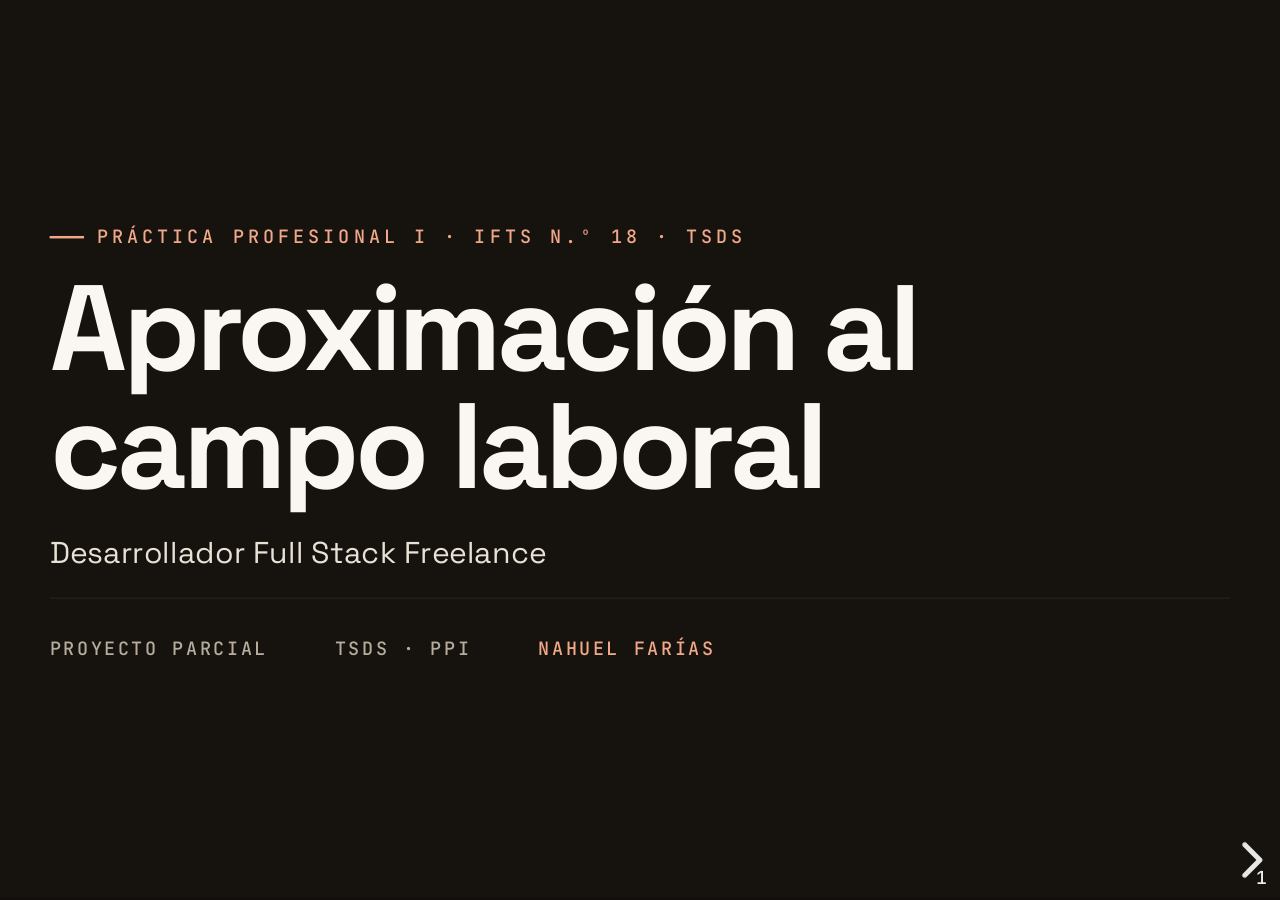
<file: presentation/index.html>
<!DOCTYPE html>
<html lang="es-AR">
	<head>
		<meta charset="utf-8" />
		<meta
			name="viewport"
			content="width=device-width, initial-scale=1.0, maximum-scale=1.0, user-scalable=no"
		/>
		<meta
			name="description"
			content="Aproximación al campo laboral — Proyecto Parcial (Práctica Profesional I, IFTS N.º 18)"
		/>
		<meta name="author" content="Nahuel Farías" />

		<title>Aproximación al campo laboral — Proyecto Parcial</title>

		<link rel="stylesheet" href="reveal.js/dist/reset.css" />
		<link rel="stylesheet" href="reveal.js/dist/reveal.css" />
		<link rel="stylesheet" href="reveal.js/dist/theme/white.css" id="theme" />

		<link rel="stylesheet" href="reveal.js/dist/plugin/highlight/monokai.css" />

		<!-- Self-hosted fonts; custom styles are loaded last so they can override the base theme. -->
		<link rel="stylesheet" href="styles/fonts.css" />
		<link rel="stylesheet" href="styles/custom.css" />
	</head>
	<body>
		<div class="reveal">
			<div class="slides">
				<section data-markdown="slides/deck.md"></section>
			</div>
		</div>

		<script src="reveal.js/dist/reveal.js"></script>
		<script src="reveal.js/dist/plugin/markdown.js"></script>
		<script src="reveal.js/dist/plugin/highlight.js"></script>
		<script src="reveal.js/dist/plugin/notes.js"></script>
		<script>
			Reveal.initialize({
				hash: true,
				slideNumber: true,
				controls: true,
				progress: true,
				center: true,
				transition: "slide",
				plugins: [RevealMarkdown, RevealHighlight, RevealNotes],
			});
		</script>
	</body>
</html>
</file>
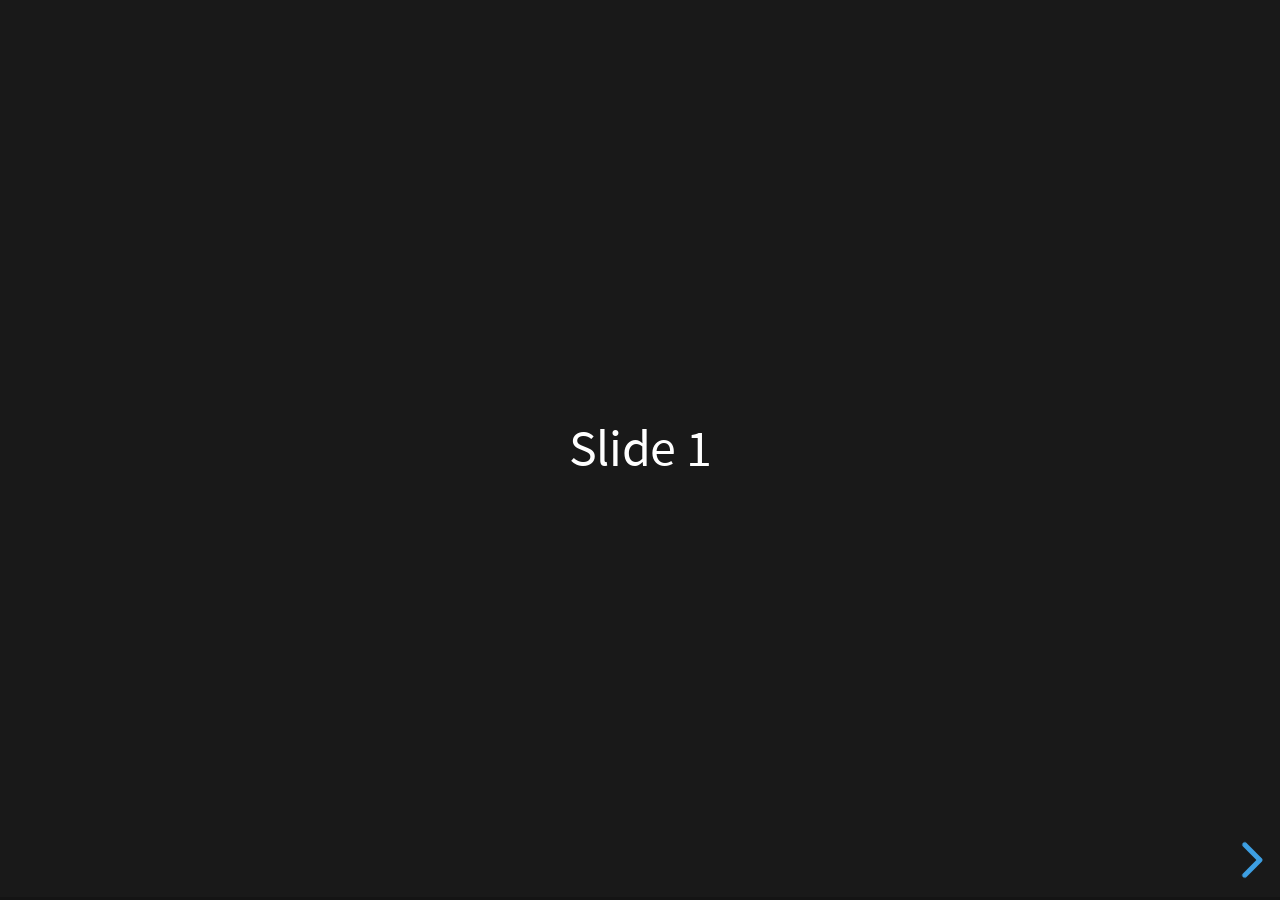
<file: presentation/reveal.js/index.html>
<!DOCTYPE html>
<html lang="en">
	<head>
		<meta charset="utf-8" />
		<meta
			name="viewport"
			content="width=device-width, initial-scale=1.0, maximum-scale=1.0, user-scalable=no"
		/>

		<title>reveal.js</title>

		<link rel="stylesheet" href="dist/reset.css" />
		<link rel="stylesheet" href="dist/reveal.css" />
		<link rel="stylesheet" href="dist/theme/black.css" />

		<!-- Theme used for syntax highlighted code -->
		<link rel="stylesheet" href="dist/plugin/highlight/monokai.css" />
	</head>
	<body>
		<div class="reveal">
			<div class="slides">
				<section>Slide 1</section>
				<section>Slide 2</section>
			</div>
		</div>

		<script src="dist/reveal.js"></script>
		<script src="dist/plugin/notes.js"></script>
		<script src="dist/plugin/markdown.js"></script>
		<script src="dist/plugin/highlight.js"></script>
		<script>
			// More info about initialization & config:
			// - https://revealjs.com/initialization/
			// - https://revealjs.com/config/
			Reveal.initialize({
				hash: true,

				// Learn about plugins: https://revealjs.com/plugins/
				plugins: [RevealMarkdown, RevealHighlight, RevealNotes],
			});
		</script>
	</body>
</html>
</file>
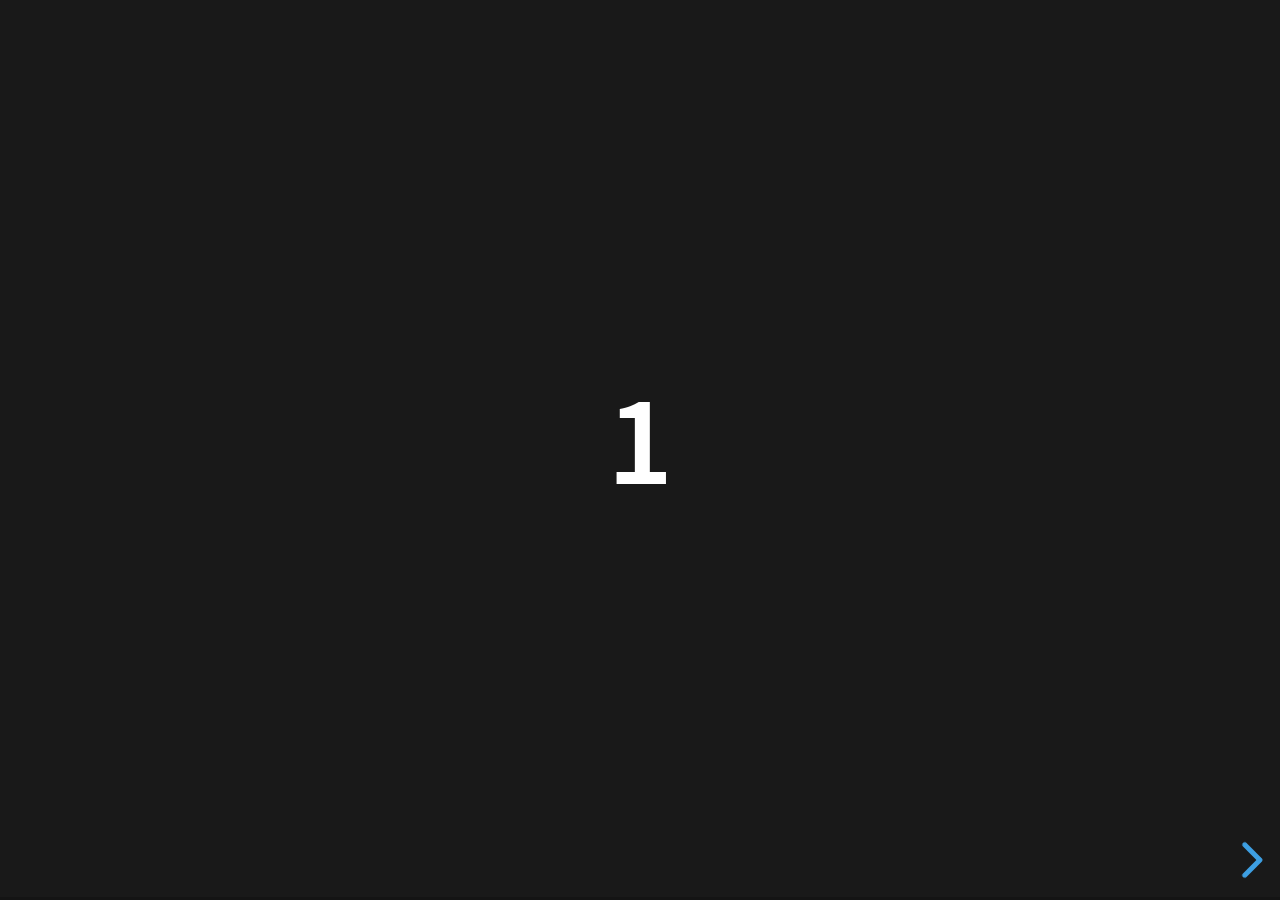
<file: presentation/reveal.js/examples/500-slides.html>
<!DOCTYPE html>
<html lang="en">
	<head>
		<meta charset="utf-8" />

		<title>reveal.js - 500 slides</title>

		<meta
			name="viewport"
			content="width=device-width, initial-scale=1.0, maximum-scale=1.0, user-scalable=no"
		/>

		<link rel="stylesheet" href="../dist/reveal.css" />
		<link rel="stylesheet" href="../dist/theme/black.css" />
	</head>

	<body>
		<div class="reveal">
			<div class="slides">
				<section><h1>1</h1></section>
				<section><h1>2</h1></section>
				<section><h1>3</h1></section>
				<section><h1>4</h1></section>
				<section><h1>5</h1></section>
				<section><h1>6</h1></section>
				<section><h1>7</h1></section>
				<section><h1>8</h1></section>
				<section><h1>9</h1></section>
				<section><h1>10</h1></section>
				<section><h1>11</h1></section>
				<section><h1>12</h1></section>
				<section><h1>13</h1></section>
				<section><h1>14</h1></section>
				<section><h1>15</h1></section>
				<section><h1>16</h1></section>
				<section><h1>17</h1></section>
				<section><h1>18</h1></section>
				<section><h1>19</h1></section>
				<section><h1>20</h1></section>
				<section><h1>21</h1></section>
				<section><h1>22</h1></section>
				<section><h1>23</h1></section>
				<section><h1>24</h1></section>
				<section><h1>25</h1></section>
				<section><h1>26</h1></section>
				<section><h1>27</h1></section>
				<section><h1>28</h1></section>
				<section><h1>29</h1></section>
				<section><h1>30</h1></section>
				<section><h1>31</h1></section>
				<section><h1>32</h1></section>
				<section><h1>33</h1></section>
				<section><h1>34</h1></section>
				<section><h1>35</h1></section>
				<section><h1>36</h1></section>
				<section><h1>37</h1></section>
				<section><h1>38</h1></section>
				<section><h1>39</h1></section>
				<section><h1>40</h1></section>
				<section><h1>41</h1></section>
				<section><h1>42</h1></section>
				<section><h1>43</h1></section>
				<section><h1>44</h1></section>
				<section><h1>45</h1></section>
				<section><h1>46</h1></section>
				<section><h1>47</h1></section>
				<section><h1>48</h1></section>
				<section><h1>49</h1></section>
				<section><h1>50</h1></section>
				<section><h1>51</h1></section>
				<section><h1>52</h1></section>
				<section><h1>53</h1></section>
				<section><h1>54</h1></section>
				<section><h1>55</h1></section>
				<section><h1>56</h1></section>
				<section><h1>57</h1></section>
				<section><h1>58</h1></section>
				<section><h1>59</h1></section>
				<section><h1>60</h1></section>
				<section><h1>61</h1></section>
				<section><h1>62</h1></section>
				<section><h1>63</h1></section>
				<section><h1>64</h1></section>
				<section><h1>65</h1></section>
				<section><h1>66</h1></section>
				<section><h1>67</h1></section>
				<section><h1>68</h1></section>
				<section><h1>69</h1></section>
				<section><h1>70</h1></section>
				<section><h1>71</h1></section>
				<section><h1>72</h1></section>
				<section><h1>73</h1></section>
				<section><h1>74</h1></section>
				<section><h1>75</h1></section>
				<section><h1>76</h1></section>
				<section><h1>77</h1></section>
				<section><h1>78</h1></section>
				<section><h1>79</h1></section>
				<section><h1>80</h1></section>
				<section><h1>81</h1></section>
				<section><h1>82</h1></section>
				<section><h1>83</h1></section>
				<section><h1>84</h1></section>
				<section><h1>85</h1></section>
				<section><h1>86</h1></section>
				<section><h1>87</h1></section>
				<section><h1>88</h1></section>
				<section><h1>89</h1></section>
				<section><h1>90</h1></section>
				<section><h1>91</h1></section>
				<section><h1>92</h1></section>
				<section><h1>93</h1></section>
				<section><h1>94</h1></section>
				<section><h1>95</h1></section>
				<section><h1>96</h1></section>
				<section><h1>97</h1></section>
				<section><h1>98</h1></section>
				<section><h1>99</h1></section>
				<section><h1>100</h1></section>
				<section><h1>101</h1></section>
				<section><h1>102</h1></section>
				<section><h1>103</h1></section>
				<section><h1>104</h1></section>
				<section><h1>105</h1></section>
				<section><h1>106</h1></section>
				<section><h1>107</h1></section>
				<section><h1>108</h1></section>
				<section><h1>109</h1></section>
				<section><h1>110</h1></section>
				<section><h1>111</h1></section>
				<section><h1>112</h1></section>
				<section><h1>113</h1></section>
				<section><h1>114</h1></section>
				<section><h1>115</h1></section>
				<section><h1>116</h1></section>
				<section><h1>117</h1></section>
				<section><h1>118</h1></section>
				<section><h1>119</h1></section>
				<section><h1>120</h1></section>
				<section><h1>121</h1></section>
				<section><h1>122</h1></section>
				<section><h1>123</h1></section>
				<section><h1>124</h1></section>
				<section><h1>125</h1></section>
				<section><h1>126</h1></section>
				<section><h1>127</h1></section>
				<section><h1>128</h1></section>
				<section><h1>129</h1></section>
				<section><h1>130</h1></section>
				<section><h1>131</h1></section>
				<section><h1>132</h1></section>
				<section><h1>133</h1></section>
				<section><h1>134</h1></section>
				<section><h1>135</h1></section>
				<section><h1>136</h1></section>
				<section><h1>137</h1></section>
				<section><h1>138</h1></section>
				<section><h1>139</h1></section>
				<section><h1>140</h1></section>
				<section><h1>141</h1></section>
				<section><h1>142</h1></section>
				<section><h1>143</h1></section>
				<section><h1>144</h1></section>
				<section><h1>145</h1></section>
				<section><h1>146</h1></section>
				<section><h1>147</h1></section>
				<section><h1>148</h1></section>
				<section><h1>149</h1></section>
				<section><h1>150</h1></section>
				<section><h1>151</h1></section>
				<section><h1>152</h1></section>
				<section><h1>153</h1></section>
				<section><h1>154</h1></section>
				<section><h1>155</h1></section>
				<section><h1>156</h1></section>
				<section><h1>157</h1></section>
				<section><h1>158</h1></section>
				<section><h1>159</h1></section>
				<section><h1>160</h1></section>
				<section><h1>161</h1></section>
				<section><h1>162</h1></section>
				<section><h1>163</h1></section>
				<section><h1>164</h1></section>
				<section><h1>165</h1></section>
				<section><h1>166</h1></section>
				<section><h1>167</h1></section>
				<section><h1>168</h1></section>
				<section><h1>169</h1></section>
				<section><h1>170</h1></section>
				<section><h1>171</h1></section>
				<section><h1>172</h1></section>
				<section><h1>173</h1></section>
				<section><h1>174</h1></section>
				<section><h1>175</h1></section>
				<section><h1>176</h1></section>
				<section><h1>177</h1></section>
				<section><h1>178</h1></section>
				<section><h1>179</h1></section>
				<section><h1>180</h1></section>
				<section><h1>181</h1></section>
				<section><h1>182</h1></section>
				<section><h1>183</h1></section>
				<section><h1>184</h1></section>
				<section><h1>185</h1></section>
				<section><h1>186</h1></section>
				<section><h1>187</h1></section>
				<section><h1>188</h1></section>
				<section><h1>189</h1></section>
				<section><h1>190</h1></section>
				<section><h1>191</h1></section>
				<section><h1>192</h1></section>
				<section><h1>193</h1></section>
				<section><h1>194</h1></section>
				<section><h1>195</h1></section>
				<section><h1>196</h1></section>
				<section><h1>197</h1></section>
				<section><h1>198</h1></section>
				<section><h1>199</h1></section>
				<section><h1>200</h1></section>
				<section><h1>201</h1></section>
				<section><h1>202</h1></section>
				<section><h1>203</h1></section>
				<section><h1>204</h1></section>
				<section><h1>205</h1></section>
				<section><h1>206</h1></section>
				<section><h1>207</h1></section>
				<section><h1>208</h1></section>
				<section><h1>209</h1></section>
				<section><h1>210</h1></section>
				<section><h1>211</h1></section>
				<section><h1>212</h1></section>
				<section><h1>213</h1></section>
				<section><h1>214</h1></section>
				<section><h1>215</h1></section>
				<section><h1>216</h1></section>
				<section><h1>217</h1></section>
				<section><h1>218</h1></section>
				<section><h1>219</h1></section>
				<section><h1>220</h1></section>
				<section><h1>221</h1></section>
				<section><h1>222</h1></section>
				<section><h1>223</h1></section>
				<section><h1>224</h1></section>
				<section><h1>225</h1></section>
				<section><h1>226</h1></section>
				<section><h1>227</h1></section>
				<section><h1>228</h1></section>
				<section><h1>229</h1></section>
				<section><h1>230</h1></section>
				<section><h1>231</h1></section>
				<section><h1>232</h1></section>
				<section><h1>233</h1></section>
				<section><h1>234</h1></section>
				<section><h1>235</h1></section>
				<section><h1>236</h1></section>
				<section><h1>237</h1></section>
				<section><h1>238</h1></section>
				<section><h1>239</h1></section>
				<section><h1>240</h1></section>
				<section><h1>241</h1></section>
				<section><h1>242</h1></section>
				<section><h1>243</h1></section>
				<section><h1>244</h1></section>
				<section><h1>245</h1></section>
				<section><h1>246</h1></section>
				<section><h1>247</h1></section>
				<section><h1>248</h1></section>
				<section><h1>249</h1></section>
				<section><h1>250</h1></section>
				<section><h1>251</h1></section>
				<section><h1>252</h1></section>
				<section><h1>253</h1></section>
				<section><h1>254</h1></section>
				<section><h1>255</h1></section>
				<section><h1>256</h1></section>
				<section><h1>257</h1></section>
				<section><h1>258</h1></section>
				<section><h1>259</h1></section>
				<section><h1>260</h1></section>
				<section><h1>261</h1></section>
				<section><h1>262</h1></section>
				<section><h1>263</h1></section>
				<section><h1>264</h1></section>
				<section><h1>265</h1></section>
				<section><h1>266</h1></section>
				<section><h1>267</h1></section>
				<section><h1>268</h1></section>
				<section><h1>269</h1></section>
				<section><h1>270</h1></section>
				<section><h1>271</h1></section>
				<section><h1>272</h1></section>
				<section><h1>273</h1></section>
				<section><h1>274</h1></section>
				<section><h1>275</h1></section>
				<section><h1>276</h1></section>
				<section><h1>277</h1></section>
				<section><h1>278</h1></section>
				<section><h1>279</h1></section>
				<section><h1>280</h1></section>
				<section><h1>281</h1></section>
				<section><h1>282</h1></section>
				<section><h1>283</h1></section>
				<section><h1>284</h1></section>
				<section><h1>285</h1></section>
				<section><h1>286</h1></section>
				<section><h1>287</h1></section>
				<section><h1>288</h1></section>
				<section><h1>289</h1></section>
				<section><h1>290</h1></section>
				<section><h1>291</h1></section>
				<section><h1>292</h1></section>
				<section><h1>293</h1></section>
				<section><h1>294</h1></section>
				<section><h1>295</h1></section>
				<section><h1>296</h1></section>
				<section><h1>297</h1></section>
				<section><h1>298</h1></section>
				<section><h1>299</h1></section>
				<section><h1>300</h1></section>
				<section><h1>301</h1></section>
				<section><h1>302</h1></section>
				<section><h1>303</h1></section>
				<section><h1>304</h1></section>
				<section><h1>305</h1></section>
				<section><h1>306</h1></section>
				<section><h1>307</h1></section>
				<section><h1>308</h1></section>
				<section><h1>309</h1></section>
				<section><h1>310</h1></section>
				<section><h1>311</h1></section>
				<section><h1>312</h1></section>
				<section><h1>313</h1></section>
				<section><h1>314</h1></section>
				<section><h1>315</h1></section>
				<section><h1>316</h1></section>
				<section><h1>317</h1></section>
				<section><h1>318</h1></section>
				<section><h1>319</h1></section>
				<section><h1>320</h1></section>
				<section><h1>321</h1></section>
				<section><h1>322</h1></section>
				<section><h1>323</h1></section>
				<section><h1>324</h1></section>
				<section><h1>325</h1></section>
				<section><h1>326</h1></section>
				<section><h1>327</h1></section>
				<section><h1>328</h1></section>
				<section><h1>329</h1></section>
				<section><h1>330</h1></section>
				<section><h1>331</h1></section>
				<section><h1>332</h1></section>
				<section><h1>333</h1></section>
				<section><h1>334</h1></section>
				<section><h1>335</h1></section>
				<section><h1>336</h1></section>
				<section><h1>337</h1></section>
				<section><h1>338</h1></section>
				<section><h1>339</h1></section>
				<section><h1>340</h1></section>
				<section><h1>341</h1></section>
				<section><h1>342</h1></section>
				<section><h1>343</h1></section>
				<section><h1>344</h1></section>
				<section><h1>345</h1></section>
				<section><h1>346</h1></section>
				<section><h1>347</h1></section>
				<section><h1>348</h1></section>
				<section><h1>349</h1></section>
				<section><h1>350</h1></section>
				<section><h1>351</h1></section>
				<section><h1>352</h1></section>
				<section><h1>353</h1></section>
				<section><h1>354</h1></section>
				<section><h1>355</h1></section>
				<section><h1>356</h1></section>
				<section><h1>357</h1></section>
				<section><h1>358</h1></section>
				<section><h1>359</h1></section>
				<section><h1>360</h1></section>
				<section><h1>361</h1></section>
				<section><h1>362</h1></section>
				<section><h1>363</h1></section>
				<section><h1>364</h1></section>
				<section><h1>365</h1></section>
				<section><h1>366</h1></section>
				<section><h1>367</h1></section>
				<section><h1>368</h1></section>
				<section><h1>369</h1></section>
				<section><h1>370</h1></section>
				<section><h1>371</h1></section>
				<section><h1>372</h1></section>
				<section><h1>373</h1></section>
				<section><h1>374</h1></section>
				<section><h1>375</h1></section>
				<section><h1>376</h1></section>
				<section><h1>377</h1></section>
				<section><h1>378</h1></section>
				<section><h1>379</h1></section>
				<section><h1>380</h1></section>
				<section><h1>381</h1></section>
				<section><h1>382</h1></section>
				<section><h1>383</h1></section>
				<section><h1>384</h1></section>
				<section><h1>385</h1></section>
				<section><h1>386</h1></section>
				<section><h1>387</h1></section>
				<section><h1>388</h1></section>
				<section><h1>389</h1></section>
				<section><h1>390</h1></section>
				<section><h1>391</h1></section>
				<section><h1>392</h1></section>
				<section><h1>393</h1></section>
				<section><h1>394</h1></section>
				<section><h1>395</h1></section>
				<section><h1>396</h1></section>
				<section><h1>397</h1></section>
				<section><h1>398</h1></section>
				<section><h1>399</h1></section>
				<section><h1>400</h1></section>
				<section><h1>401</h1></section>
				<section><h1>402</h1></section>
				<section><h1>403</h1></section>
				<section><h1>404</h1></section>
				<section><h1>405</h1></section>
				<section><h1>406</h1></section>
				<section><h1>407</h1></section>
				<section><h1>408</h1></section>
				<section><h1>409</h1></section>
				<section><h1>410</h1></section>
				<section><h1>411</h1></section>
				<section><h1>412</h1></section>
				<section><h1>413</h1></section>
				<section><h1>414</h1></section>
				<section><h1>415</h1></section>
				<section><h1>416</h1></section>
				<section><h1>417</h1></section>
				<section><h1>418</h1></section>
				<section><h1>419</h1></section>
				<section><h1>420</h1></section>
				<section><h1>421</h1></section>
				<section><h1>422</h1></section>
				<section><h1>423</h1></section>
				<section><h1>424</h1></section>
				<section><h1>425</h1></section>
				<section><h1>426</h1></section>
				<section><h1>427</h1></section>
				<section><h1>428</h1></section>
				<section><h1>429</h1></section>
				<section><h1>430</h1></section>
				<section><h1>431</h1></section>
				<section><h1>432</h1></section>
				<section><h1>433</h1></section>
				<section><h1>434</h1></section>
				<section><h1>435</h1></section>
				<section><h1>436</h1></section>
				<section><h1>437</h1></section>
				<section><h1>438</h1></section>
				<section><h1>439</h1></section>
				<section><h1>440</h1></section>
				<section><h1>441</h1></section>
				<section><h1>442</h1></section>
				<section><h1>443</h1></section>
				<section><h1>444</h1></section>
				<section><h1>445</h1></section>
				<section><h1>446</h1></section>
				<section><h1>447</h1></section>
				<section><h1>448</h1></section>
				<section><h1>449</h1></section>
				<section><h1>450</h1></section>
				<section><h1>451</h1></section>
				<section><h1>452</h1></section>
				<section><h1>453</h1></section>
				<section><h1>454</h1></section>
				<section><h1>455</h1></section>
				<section><h1>456</h1></section>
				<section><h1>457</h1></section>
				<section><h1>458</h1></section>
				<section><h1>459</h1></section>
				<section><h1>460</h1></section>
				<section><h1>461</h1></section>
				<section><h1>462</h1></section>
				<section><h1>463</h1></section>
				<section><h1>464</h1></section>
				<section><h1>465</h1></section>
				<section><h1>466</h1></section>
				<section><h1>467</h1></section>
				<section><h1>468</h1></section>
				<section><h1>469</h1></section>
				<section><h1>470</h1></section>
				<section><h1>471</h1></section>
				<section><h1>472</h1></section>
				<section><h1>473</h1></section>
				<section><h1>474</h1></section>
				<section><h1>475</h1></section>
				<section><h1>476</h1></section>
				<section><h1>477</h1></section>
				<section><h1>478</h1></section>
				<section><h1>479</h1></section>
				<section><h1>480</h1></section>
				<section><h1>481</h1></section>
				<section><h1>482</h1></section>
				<section><h1>483</h1></section>
				<section><h1>484</h1></section>
				<section><h1>485</h1></section>
				<section><h1>486</h1></section>
				<section><h1>487</h1></section>
				<section><h1>488</h1></section>
				<section><h1>489</h1></section>
				<section><h1>490</h1></section>
				<section><h1>491</h1></section>
				<section><h1>492</h1></section>
				<section><h1>493</h1></section>
				<section><h1>494</h1></section>
				<section><h1>495</h1></section>
				<section><h1>496</h1></section>
				<section><h1>497</h1></section>
				<section><h1>498</h1></section>
				<section><h1>499</h1></section>
			</div>
		</div>

		<script src="../dist/reveal.js"></script>
		<script>
			Reveal.initialize({
				transition: 'linear',
			});
		</script>
	</body>
</html>
</file>
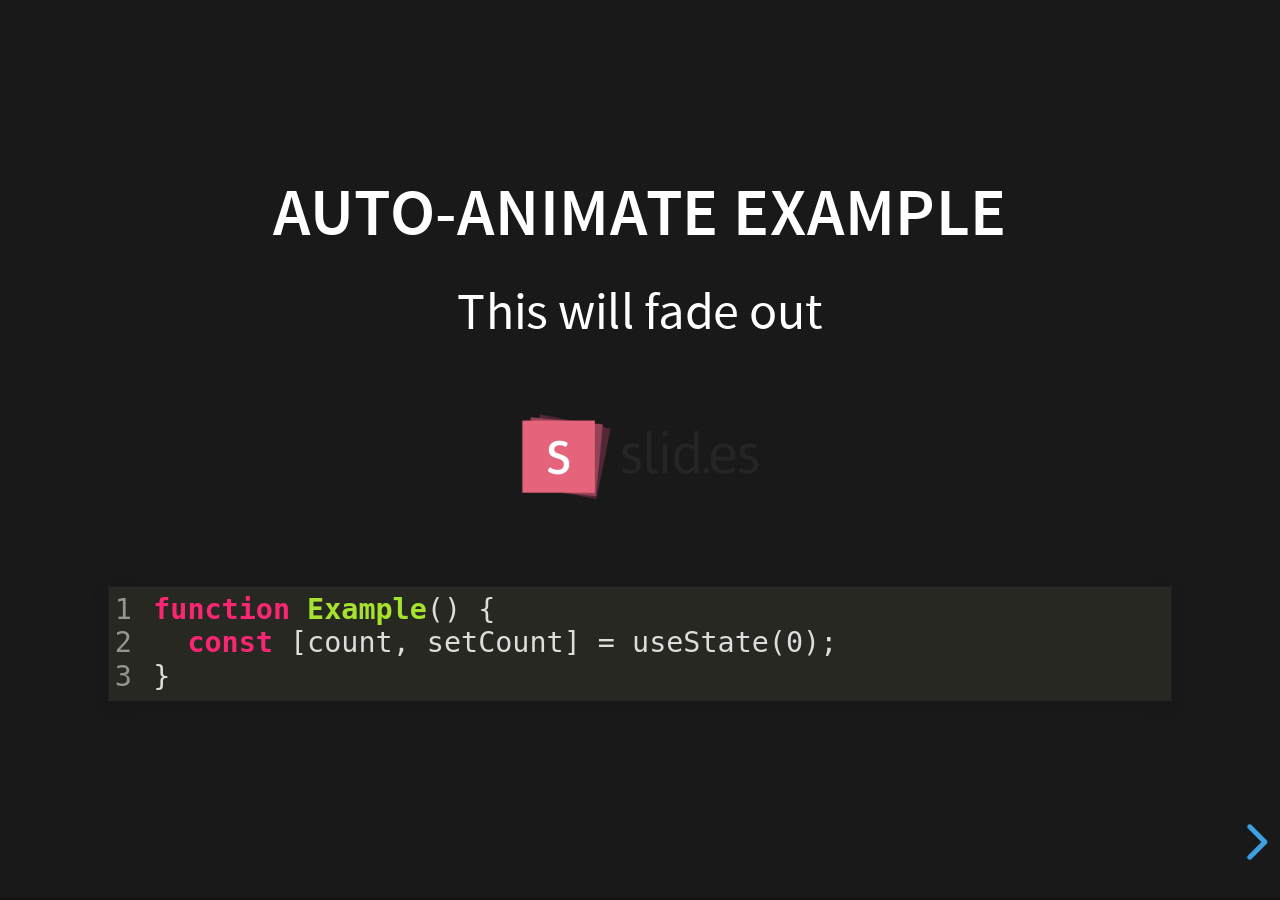
<file: presentation/reveal.js/examples/auto-animate.html>
<!DOCTYPE html>
<html lang="en">
	<head>
		<meta charset="utf-8" />

		<title>reveal.js - Auto Animate</title>

		<meta
			name="viewport"
			content="width=device-width, initial-scale=1.0, maximum-scale=1.0, user-scalable=no"
		/>

		<link rel="stylesheet" href="../dist/reveal.css" />
		<link rel="stylesheet" href="../dist/theme/black.css" id="theme" />
		<link rel="stylesheet" href="../dist/plugin/highlight/monokai.css" />
	</head>

	<body>
		<div class="reveal">
			<div class="slides">
				<section data-auto-animate data-auto-animate-unmatched="fade">
					<h3>Auto-Animate Example</h3>
					<p>This will fade out</p>
					<img src="assets/image1.png" style="height: 100px" />
					<pre data-id="code"><code data-line-numbers class="hljs" data-trim>
						function Example() {
						  const [count, setCount] = useState(0);
						}
					</code></pre>
				</section>
				<section data-auto-animate data-auto-animate-unmatched="fade">
					<h3>Auto-Animate Example</h3>
					<p style="opacity: 0.2; margin-top: 100px">This will fade out</p>
					<p>This element is unmatched</p>
					<img src="assets/image1.png" style="height: 150px" />
					<pre data-id="code"><code data-line-numbers class="hljs" data-trim>
						function Example() {
						  New line!
						  const [count, setCount] = useState(0);
						}
					</code></pre>
				</section>

				<section data-auto-animate>
					<p data-id="text-props" style="background: #555; line-height: 1em; letter-spacing: 0em">
						Line Height & Letter Spacing
					</p>
				</section>
				<section data-auto-animate>
					<p data-id="text-props" style="background: #555; line-height: 3em; letter-spacing: 0.2em">
						Line Height & Letter Spacing
					</p>
				</section>

				<section>
					<section data-auto-animate>
						<pre data-id="code"><code data-line-numbers class="hljs" data-trim>
							import React, { useState } from 'react';

							function Example() {
							  const [count, setCount] = useState(0);

							  return (
							    ...
							  );
							}
						</code></pre>
					</section>
					<section data-auto-animate>
						<pre data-id="code"><code data-line-numbers class="hljs" data-trim>
							function Example() {
							  const [count, setCount] = useState(0);

							  return (
							    &lt;div&gt;
							      &lt;p&gt;You clicked {count} times&lt;/p&gt;
							      &lt;button onClick={() =&gt; setCount(count + 1)}&gt;
							        Click me
							      &lt;/button&gt;
							    &lt;/div&gt;
							  );
							}
						</code></pre>
					</section>
					<section data-auto-animate>
						<pre data-id="code"><code data-line-numbers class="hljs" data-trim>
							function Example() {
							  // A comment!
							  const [count, setCount] = useState(0);

							  return (
							    &lt;div&gt;
							      &lt;p&gt;You clicked {count} times&lt;/p&gt;
							      &lt;button onClick={() =&gt; setCount(count + 1)}&gt;
							        Click me
							      &lt;/button&gt;
							    &lt;/div&gt;
							  );
							}
						</code></pre>
					</section>
				</section>

				<section>
					<section data-auto-animate>
						<h3>Swapping list items</h3>
						<ul>
							<li>One</li>
							<li>Two</li>
							<li>Three</li>
						</ul>
					</section>
					<section data-auto-animate>
						<h3>Swapping list items</h3>
						<ul>
							<li>Two</li>
							<li>One</li>
							<li>Three</li>
						</ul>
					</section>
					<section data-auto-animate>
						<h3>Swapping list items</h3>
						<ul>
							<li>Two</li>
							<li>Three</li>
							<li>One</li>
						</ul>
					</section>
				</section>

				<section data-auto-animate style="height: 600px">
					<h3 style="opacity: 0.3; font-size: 18px">SLIDE 1</h3>
					<h2 data-id="title" style="margin-top: 260px">Animate Anything</h2>
					<div
						data-id="1"
						style="
							background: white;
							position: absolute;
							top: 150px;
							left: 16%;
							width: 60px;
							height: 60px;
						"
					></div>
					<div
						data-id="2"
						style="
							background: white;
							position: absolute;
							top: 150px;
							left: 36%;
							width: 60px;
							height: 60px;
						"
					></div>
					<div
						data-id="3"
						style="
							background: white;
							position: absolute;
							top: 150px;
							left: 56%;
							width: 60px;
							height: 60px;
						"
					></div>
					<div
						data-id="4"
						style="
							background: white;
							position: absolute;
							top: 150px;
							left: 76%;
							width: 60px;
							height: 60px;
						"
					></div>
				</section>
				<section data-auto-animate style="height: 600px">
					<h3 style="opacity: 0.3; font-size: 18px">SLIDE 2</h3>
					<h2 data-id="title" style="margin-top: 500px">With Auto Animate</h2>
					<div
						data-id="1"
						style="
							background: cyan;
							position: absolute;
							bottom: 190px;
							left: 16%;
							width: 60px;
							height: 60px;
						"
					></div>
					<div
						data-id="2"
						style="
							background: magenta;
							position: absolute;
							bottom: 190px;
							left: 36%;
							width: 60px;
							height: 160px;
						"
					></div>
					<div
						data-id="3"
						style="
							background: yellow;
							position: absolute;
							bottom: 190px;
							left: 56%;
							width: 60px;
							height: 260px;
						"
					></div>
					<div
						data-id="4"
						style="
							background: red;
							position: absolute;
							bottom: 190px;
							left: 76%;
							width: 60px;
							height: 360px;
						"
					></div>
				</section>
				<section data-auto-animate style="height: 600px">
					<h3 style="opacity: 0.3; font-size: 18px">SLIDE 3</h3>
					<h2 data-id="title" style="margin-top: 500px; opacity: 0">With Auto Animate</h2>
					<div
						data-id="1"
						style="
							background: cyan;
							position: absolute;
							top: 50%;
							left: 50%;
							width: 400px;
							height: 400px;
							margin: -200px 0 0 -200px;
							border-radius: 400px;
						"
					></div>
					<div
						data-id="2"
						style="
							background: magenta;
							position: absolute;
							top: 50%;
							left: 50%;
							width: 300px;
							height: 300px;
							margin: -150px 0 0 -150px;
							border-radius: 400px;
						"
					></div>
					<div
						data-id="3"
						style="
							background: yellow;
							position: absolute;
							top: 50%;
							left: 50%;
							width: 200px;
							height: 200px;
							margin: -100px 0 0 -100px;
							border-radius: 400px;
						"
					></div>
					<div
						data-id="4"
						style="
							background: red;
							position: absolute;
							top: 50%;
							left: 50%;
							width: 100px;
							height: 100px;
							margin: -50px 0 0 -50px;
							border-radius: 400px;
						"
					></div>
				</section>
				<section data-auto-animate style="height: 600px">
					<h3 style="opacity: 0.3; font-size: 18px">SLIDE 3</h3>
					<h2 data-id="title" style="margin-top: 500px; opacity: 0">With Auto Animate</h2>
					<div
						data-id="1"
						style="
							background: red;
							position: absolute;
							top: 250px;
							left: 16%;
							width: 60px;
							height: 60px;
						"
					></div>
					<div
						data-id="2"
						style="
							background: yellow;
							position: absolute;
							top: 250px;
							left: 36%;
							width: 60px;
							height: 60px;
						"
					></div>
					<div
						data-id="3"
						style="
							background: magenta;
							position: absolute;
							top: 250px;
							left: 56%;
							width: 60px;
							height: 60px;
						"
					></div>
					<div
						data-id="4"
						style="
							background: cyan;
							position: absolute;
							top: 250px;
							left: 76%;
							width: 60px;
							height: 60px;
						"
					></div>
				</section>

				<section data-auto-animate data-auto-animate-id="a">
					<h2>data-auto-animate-id="a"</h2>
					<h3>A1</h3>
				</section>
				<section data-auto-animate data-auto-animate-id="a">
					<h2>data-auto-animate-id="a"</h2>
					<h3>A1</h3>
					<h3>A2</h3>
				</section>
				<section data-auto-animate data-auto-animate-id="b">
					<h2>data-auto-animate-id="b"</h2>
					<h3>B1</h3>
				</section>
				<section data-auto-animate data-auto-animate-id="b">
					<h2>data-auto-animate-id="b"</h2>
					<h3>B1</h3>
					<h3>B2</h3>
				</section>

				<section>
					<section id="stacked-slide-1" data-auto-animate>
						<a href="#/stacked-slide-1">Slide 1</a><br />
						<a href="#/stacked-slide-2">Slide 2</a><br />
						<a href="#/stacked-slide-3">Slide 3</a><br />
						<a href="#/stacked-slide-4">Slide 4</a><br />
						<div
							data-id="anim"
							style="
								background: indigo;
								padding: 8px;
								width: 50px;
								height: 50px;
								position: absolute;
								left: 0px;
							"
						>
							A
						</div>
					</section>
					<section id="stacked-slide-2" data-auto-animate>
						<a href="#/stacked-slide-1">Slide 1</a><br />
						<a href="#/stacked-slide-2">Slide 2</a><br />
						<a href="#/stacked-slide-3">Slide 3</a><br />
						<a href="#/stacked-slide-4">Slide 4</a><br />
						<div
							data-id="anim"
							style="
								background: indigo;
								padding: 8px;
								width: 50px;
								height: 50px;
								position: absolute;
								left: 25%;
							"
						>
							A
						</div>
					</section>
					<section id="stacked-slide-3" data-auto-animate>
						<a href="#/stacked-slide-1">Slide 1</a><br />
						<a href="#/stacked-slide-2">Slide 2</a><br />
						<a href="#/stacked-slide-3">Slide 3</a><br />
						<a href="#/stacked-slide-4">Slide 4</a><br />
						<div
							data-id="anim"
							style="
								background: indigo;
								padding: 8px;
								width: 50px;
								height: 50px;
								position: absolute;
								left: 50%;
							"
						>
							A
						</div>
					</section>
					<section id="stacked-slide-4" data-auto-animate>
						<a href="#/stacked-slide-1">Slide 1</a><br />
						<a href="#/stacked-slide-2">Slide 2</a><br />
						<a href="#/stacked-slide-3">Slide 3</a><br />
						<a href="#/stacked-slide-4">Slide 4</a><br />
						<div
							data-id="anim"
							style="
								background: indigo;
								padding: 8px;
								width: 50px;
								height: 50px;
								position: absolute;
								left: 75%;
							"
						>
							A
						</div>
					</section>
				</section>
			</div>
		</div>

		<script src="../dist/reveal.js"></script>
		<script src="../dist/plugin/highlight.js"></script>
		<script>
			Reveal.initialize({
				center: true,
				hash: true,
				plugins: [RevealHighlight],
			});
		</script>
	</body>
</html>
</file>
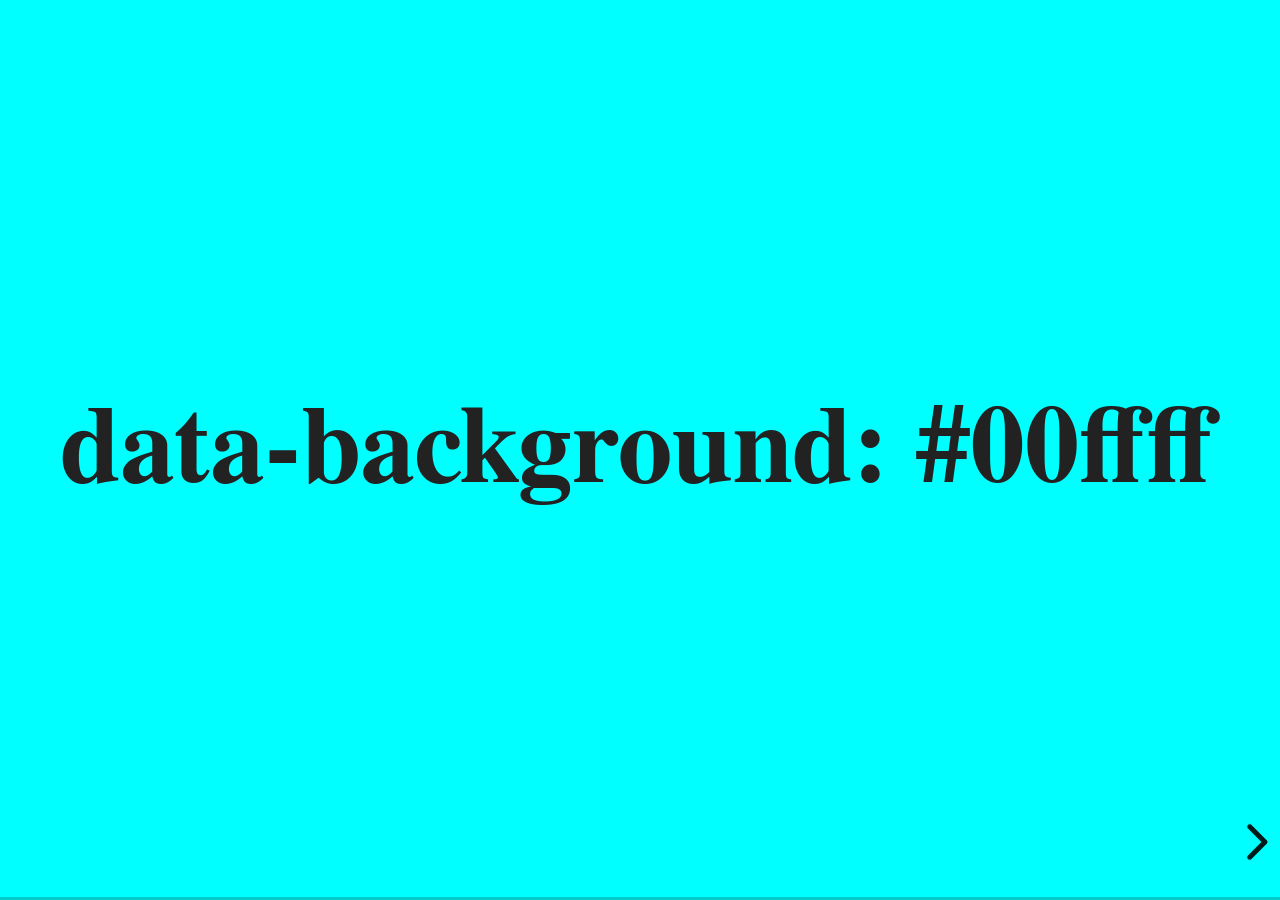
<file: presentation/reveal.js/examples/backgrounds.html>
<!DOCTYPE html>
<html lang="en">
	<head>
		<meta charset="utf-8" />

		<title>reveal.js - Slide Backgrounds</title>

		<meta
			name="viewport"
			content="width=device-width, initial-scale=1.0, maximum-scale=1.0, user-scalable=no"
		/>

		<link rel="stylesheet" href="../dist/reveal.css" />
		<link rel="stylesheet" href="../dist/theme/serif.css" id="theme" />
		<style type="text/css" media="screen">
			.slides section.has-dark-background,
			.slides section.has-dark-background h2 {
				color: #fff;
			}
			.slides section.has-light-background,
			.slides section.has-light-background h2 {
				color: #222;
			}
		</style>
	</head>

	<body>
		<div class="reveal">
			<div class="slides">
				<section data-background="#00ffff">
					<h2>data-background: #00ffff</h2>
				</section>

				<section data-background="#bb00bb">
					<h2>data-background: #bb00bb</h2>
				</section>

				<section data-background-color="lightblue">
					<h2>data-background: lightblue</h2>
				</section>

				<section>
					<section data-background="#ff0000">
						<h2>data-background: #ff0000</h2>
					</section>
					<section data-background="rgba(0, 0, 0, 0.2)">
						<h2>data-background: rgba(0, 0, 0, 0.2)</h2>
					</section>
					<section data-background="salmon">
						<h2>data-background: salmon</h2>
					</section>
				</section>

				<section data-background="rgba(0, 100, 100, 0.2)">
					<section>
						<h2>Background applied to stack</h2>
					</section>
					<section>
						<h2>Background applied to stack</h2>
					</section>
					<section data-background="rgb(66, 66, 66)">
						<h2>Background applied to slide inside of stack</h2>
					</section>
				</section>

				<section data-background-transition="slide" data-background="assets/image1.png">
					<h2>Background image</h2>
				</section>

				<section>
					<section data-background-transition="slide" data-background="assets/image1.png">
						<h2>Background image</h2>
					</section>
					<section data-background-transition="slide" data-background="assets/image1.png">
						<h2>Background image</h2>
					</section>
				</section>

				<section
					data-background="assets/image2.png"
					data-background-size="100px"
					data-background-repeat="repeat"
					data-background-color="#111"
				>
					<h2>Background image</h2>
					<pre>
data-background-size="100px" data-background-repeat="repeat" data-background-color="#111"</pre
					>
				</section>

				<section data-background="#888888">
					<h2>Same background twice (1/2)</h2>
				</section>
				<section data-background="#888888">
					<h2>Same background twice (2/2)</h2>
				</section>

				<section data-background-video="https://static.slid.es/site/homepage/v1/homepage-video-editor.mp4,https://static.slid.es/site/homepage/v1/homepage-video-editor.webm">
					<h2>Video background</h2>
				</section>

				<section
					data-background-iframe="https://slides.com/news/make-better-presentations/embed?style=hidden&autoSlide=4000"
				>
					<h2>Iframe background</h2>
				</section>

				<section>
					<section data-background="#417203">
						<h2>Same background twice vertical (1/2)</h2>
					</section>
					<section data-background="#417203">
						<h2>Same background twice vertical (2/2)</h2>
					</section>
				</section>

				<section data-background="#934f4d">
					<h2>Same background from horizontal to vertical (1/3)</h2>
				</section>
				<section>
					<section data-background="#934f4d">
						<h2>Same background from horizontal to vertical (2/3)</h2>
					</section>
					<section data-background="#934f4d">
						<h2>Same background from horizontal to vertical (3/3)</h2>
					</section>
				</section>
			</div>
		</div>

		<script src="../dist/reveal.js"></script>
		<script>
			// Full list of configuration options:
			// https://revealjs.revealjs.com/config/
			Reveal.initialize({
				center: true,

				transition: 'linear',
				// transitionSpeed: 'slow',
				// backgroundTransition: 'slide'
			});
		</script>
	</body>
</html>
</file>
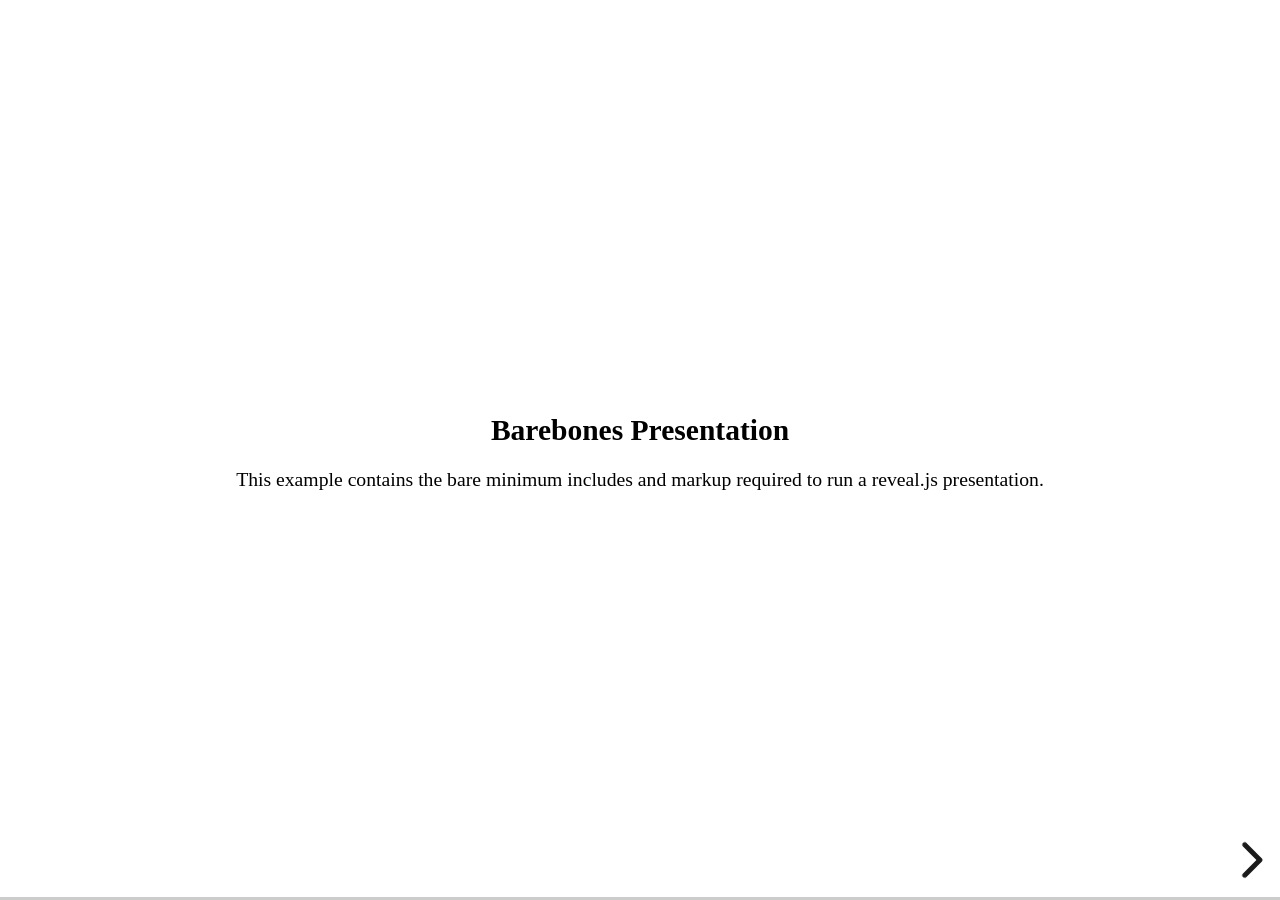
<file: presentation/reveal.js/examples/barebones.html>
<!DOCTYPE html>
<html lang="en">
	<head>
		<meta charset="utf-8" />
		<title>reveal.js - Barebones</title>
		<link rel="stylesheet" href="../dist/reveal.css" />
	</head>
	<body>
		<div class="reveal">
			<div class="slides">
				<section>
					<h2>Barebones Presentation</h2>
					<p>
						This example contains the bare minimum includes and markup required to run a reveal.js
						presentation.
					</p>
				</section>

				<section>
					<h2>No Theme</h2>
					<p>There's no theme included, so it will fall back on browser defaults.</p>
				</section>
			</div>
		</div>

		<script src="../dist/reveal.js"></script>
		<script>
			Reveal.initialize();
		</script>
	</body>
</html>
</file>
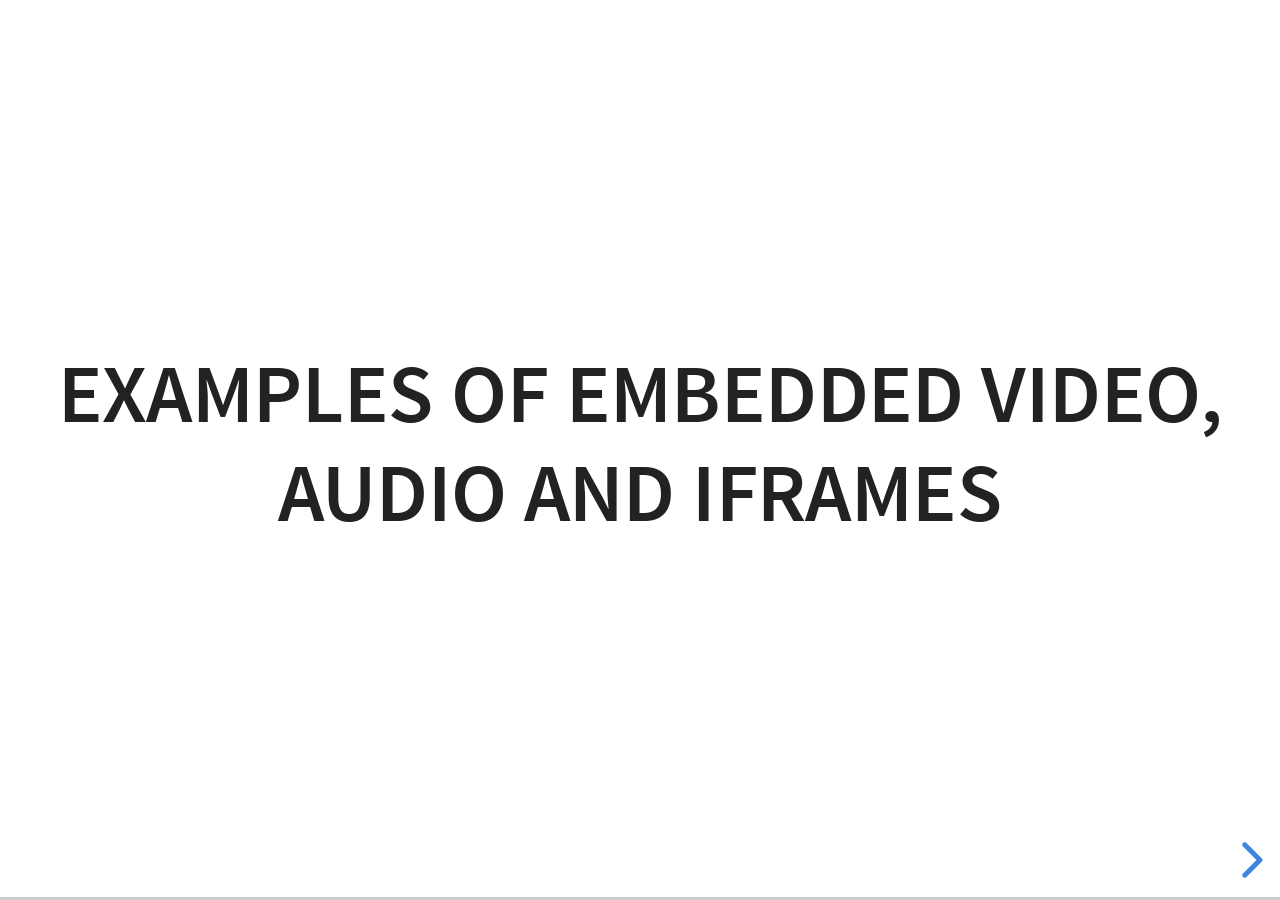
<file: presentation/reveal.js/examples/media.html>
<!DOCTYPE html>
<html lang="en">
	<head>
		<meta charset="utf-8" />

		<title>reveal.js - Video, Audio and Iframes</title>

		<meta
			name="viewport"
			content="width=device-width, initial-scale=1.0, maximum-scale=1.0, user-scalable=no"
		/>

		<link rel="stylesheet" href="../dist/reveal.css" />
		<link rel="stylesheet" href="../dist/theme/white.css" id="theme" />
	</head>

	<body>
		<div class="reveal">
			<div class="slides">
				<section>
					<h2>Examples of embedded Video, Audio and Iframes</h2>
				</section>

				<section>
					<h2>Iframe</h2>
					<iframe
						data-autoplay
						width="700"
						height="540"
						src="https://slides.com/news/auto-animate/embed"
						frameborder="0"
					></iframe>
				</section>

				<section
					data-background-iframe="https://www.youtube.com/embed/h1_nyI3z8gI"
					data-background-interactive
				>
					<h2 style="color: #fff">Iframe Background</h2>
				</section>

				<section>
					<h2>Video</h2>
					<video src="assets/video.mp4" data-autoplay></video>
				</section>

				<section data-background-video="assets/video.mp4">
					<h2>Background Video</h2>
				</section>

				<section>
					<h2>Auto-playing audio</h2>
					<audio src="assets/beeping.wav" data-autoplay></audio>
				</section>

				<section>
					<h2>Audio inside slide fragments</h2>
					<div class="fragment">
						Beep 1
						<audio src="assets/beeping.wav" data-autoplay></audio>
					</div>
					<div class="fragment">
						Beep 2
						<audio src="assets/beeping.wav" data-autoplay></audio>
					</div>
				</section>

				<section>
					<h2>Audio with controls</h2>
					<audio src="assets/beeping.wav" controls></audio>
				</section>
			</div>
		</div>

		<script src="../dist/reveal.js"></script>
		<script>
			Reveal.initialize({ hash: true });
		</script>
	</body>
</html>
</file>
<file: presentation/reveal.js/dist/reveal.css>
.reveal .stretch,.reveal .r-stretch{max-width:none;max-height:none}.reveal pre.stretch code,.reveal pre.r-stretch code{box-sizing:border-box;height:100%;max-height:100%}.reveal .r-fit-text{white-space:nowrap;display:inline-block}.reveal .r-stack{grid-template-rows:100%;display:grid}.reveal .r-stack>*{grid-area:1/1;margin:auto}.reveal .r-vstack,.reveal .r-hstack{display:flex}.reveal .r-vstack img,.reveal .r-vstack video,.reveal .r-hstack img,.reveal .r-hstack video{object-fit:contain;min-width:0;min-height:0}.reveal .r-vstack{flex-direction:column;justify-content:center;align-items:center}.reveal .r-hstack{flex-direction:row;justify-content:center;align-items:center}.reveal .items-stretch{align-items:stretch}.reveal .items-start{align-items:flex-start}.reveal .items-center{align-items:center}.reveal .items-end{align-items:flex-end}.reveal .justify-between{justify-content:space-between}.reveal .justify-around{justify-content:space-around}.reveal .justify-start{justify-content:flex-start}.reveal .justify-center{justify-content:center}.reveal .justify-end{justify-content:flex-end}html.reveal-full-page{width:100%;height:100vh;height:calc(var(--vh,1vh) * 100);height:100dvh;overflow:hidden}.reveal-viewport{color:#000;--r-controls-spacing:12px;--r-overlay-header-height:40px;--r-overlay-margin:0px;--r-overlay-padding:6px;--r-overlay-gap:5px;background-color:#fff;height:100%;margin:0;line-height:1;position:relative;overflow:hidden}@media screen and (width<=1024px),(height<=768px){.reveal-viewport{--r-overlay-header-height:26px}}.reveal-viewport:fullscreen{width:100%!important;height:100%!important;top:0!important;left:0!important;transform:none!important}.reveal .fragment{transition:all .2s}.reveal .fragment:not(.custom){opacity:0;visibility:hidden;will-change:opacity}.reveal .fragment.visible{opacity:1;visibility:inherit}.reveal .fragment.disabled{transition:none}.reveal .fragment.grow{opacity:1;visibility:inherit}.reveal .fragment.grow.visible{transform:scale(1.3)}.reveal .fragment.shrink{opacity:1;visibility:inherit}.reveal .fragment.shrink.visible{transform:scale(.7)}.reveal .fragment.zoom-in{transform:scale(.1)}.reveal .fragment.zoom-in.visible{transform:none}.reveal .fragment.fade-out{opacity:1;visibility:inherit}.reveal .fragment.fade-out.visible{opacity:0;visibility:hidden}.reveal .fragment.semi-fade-out{opacity:1;visibility:inherit}.reveal .fragment.semi-fade-out.visible{opacity:.5;visibility:inherit}.reveal .fragment.strike{opacity:1;visibility:inherit}.reveal .fragment.strike.visible{text-decoration:line-through}.reveal .fragment.fade-up{transform:translateY(40px)}.reveal .fragment.fade-up.visible{transform:translate(0)}.reveal .fragment.fade-down{transform:translateY(-40px)}.reveal .fragment.fade-down.visible{transform:translate(0)}.reveal .fragment.fade-right{transform:translate(-40px)}.reveal .fragment.fade-right.visible{transform:translate(0)}.reveal .fragment.fade-left{transform:translate(40px)}.reveal .fragment.fade-left.visible{transform:translate(0)}.reveal .fragment.fade-in-then-out,.reveal .fragment.current-visible{opacity:0;visibility:hidden}.reveal .fragment.fade-in-then-out.current-fragment,.reveal .fragment.current-visible.current-fragment{opacity:1;visibility:inherit}.reveal .fragment.fade-in-then-semi-out{opacity:0;visibility:hidden}.reveal .fragment.fade-in-then-semi-out.visible{opacity:.5;visibility:inherit}.reveal .fragment.fade-in-then-semi-out.current-fragment,.reveal .fragment.highlight-red,.reveal .fragment.highlight-current-red,.reveal .fragment.highlight-green,.reveal .fragment.highlight-current-green,.reveal .fragment.highlight-blue,.reveal .fragment.highlight-current-blue{opacity:1;visibility:inherit}.reveal .fragment.highlight-red.visible{color:#ff2c2d}.reveal .fragment.highlight-green.visible{color:#17ff2e}.reveal .fragment.highlight-blue.visible{color:#1b91ff}.reveal .fragment.highlight-current-red.current-fragment{color:#ff2c2d}.reveal .fragment.highlight-current-green.current-fragment{color:#17ff2e}.reveal .fragment.highlight-current-blue.current-fragment{color:#1b91ff}.reveal:after{content:"";font-style:italic}.reveal iframe{z-index:1}.reveal a{position:relative}@keyframes bounce-right{0%,10%,25%,40%,50%{transform:translate(0)}20%{transform:translate(10px)}30%{transform:translate(-5px)}}@keyframes bounce-left{0%,10%,25%,40%,50%{transform:translate(0)}20%{transform:translate(-10px)}30%{transform:translate(5px)}}@keyframes bounce-down{0%,10%,25%,40%,50%{transform:translateY(0)}20%{transform:translateY(10px)}30%{transform:translateY(-5px)}}.reveal .controls{top:auto;bottom:var(--r-controls-spacing);right:var(--r-controls-spacing);z-index:11;color:#000;pointer-events:none;font-size:10px;display:none;position:absolute;left:auto}.reveal .controls button{cursor:pointer;color:currentColor;z-index:2;pointer-events:auto;font-size:inherit;visibility:hidden;opacity:0;-webkit-appearance:none;-webkit-tap-highlight-color:#0000;background-color:#0000;border:0;outline:0;padding:0;transition:color .2s,opacity .2s,transform .2s;position:absolute;transform:scale(.9999)}.reveal .controls .controls-arrow:before,.reveal .controls .controls-arrow:after{content:"";transform-origin:.2em;will-change:transform;background-color:currentColor;border-radius:.25em;width:2.6em;height:.5em;transition:all .15s,background-color .8s;position:absolute;top:0;left:0}.reveal .controls .controls-arrow{width:3.6em;height:3.6em;position:relative}.reveal .controls .controls-arrow:before{transform:translate(.5em)translateY(1.55em)rotate(45deg)}.reveal .controls .controls-arrow:after{transform:translate(.5em)translateY(1.55em)rotate(-45deg)}.reveal .controls .controls-arrow:hover:before{transform:translate(.5em)translateY(1.55em)rotate(40deg)}.reveal .controls .controls-arrow:hover:after{transform:translate(.5em)translateY(1.55em)rotate(-40deg)}.reveal .controls .controls-arrow:active:before{transform:translate(.5em)translateY(1.55em)rotate(36deg)}.reveal .controls .controls-arrow:active:after{transform:translate(.5em)translateY(1.55em)rotate(-36deg)}.reveal .controls .navigate-left{bottom:3.2em;right:6.4em;transform:translate(-10px)}.reveal .controls .navigate-left.highlight{animation:2s ease-out 50 both bounce-left}.reveal .controls .navigate-right{bottom:3.2em;right:0;transform:translate(10px)}.reveal .controls .navigate-right .controls-arrow{transform:rotate(180deg)}.reveal .controls .navigate-right.highlight{animation:2s ease-out 50 both bounce-right}.reveal .controls .navigate-up{bottom:6.4em;right:3.2em;transform:translateY(-10px)}.reveal .controls .navigate-up .controls-arrow{transform:rotate(90deg)}.reveal .controls .navigate-down{padding-bottom:1.4em;bottom:-1.4em;right:3.2em;transform:translateY(10px)}.reveal .controls .navigate-down .controls-arrow{transform:rotate(-90deg)}.reveal .controls .navigate-down.highlight{animation:2s ease-out 50 both bounce-down}.reveal .controls[data-controls-back-arrows=faded] .navigate-up.enabled{opacity:.3}.reveal .controls[data-controls-back-arrows=faded] .navigate-up.enabled:hover{opacity:1}.reveal .controls[data-controls-back-arrows=hidden] .navigate-up.enabled{opacity:0;visibility:hidden}.reveal .controls .enabled{visibility:visible;opacity:.9;cursor:pointer;transform:none}.reveal .controls .enabled.fragmented{opacity:.5}.reveal .controls .enabled:hover,.reveal .controls .enabled.fragmented:hover{opacity:1}.reveal:not(.rtl) .controls[data-controls-back-arrows=faded] .navigate-left.enabled{opacity:.3}.reveal:not(.rtl) .controls[data-controls-back-arrows=faded] .navigate-left.enabled:hover{opacity:1}.reveal:not(.rtl) .controls[data-controls-back-arrows=hidden] .navigate-left.enabled{opacity:0;visibility:hidden}.reveal.rtl .controls[data-controls-back-arrows=faded] .navigate-right.enabled{opacity:.3}.reveal.rtl .controls[data-controls-back-arrows=faded] .navigate-right.enabled:hover{opacity:1}.reveal.rtl .controls[data-controls-back-arrows=hidden] .navigate-right.enabled{opacity:0;visibility:hidden}.reveal[data-navigation-mode=linear].has-horizontal-slides .navigate-up,.reveal[data-navigation-mode=linear].has-horizontal-slides .navigate-down{display:none}.reveal[data-navigation-mode=linear].has-horizontal-slides .navigate-left,.reveal:not(.has-vertical-slides) .controls .navigate-left{bottom:1.4em;right:5.5em}.reveal[data-navigation-mode=linear].has-horizontal-slides .navigate-right,.reveal:not(.has-vertical-slides) .controls .navigate-right{bottom:1.4em;right:.5em}.reveal:not(.has-horizontal-slides) .controls .navigate-up{bottom:5em;right:1.4em}.reveal:not(.has-horizontal-slides) .controls .navigate-down{bottom:.5em;right:1.4em}.reveal.has-dark-background .controls{color:#fff}.reveal.has-light-background .controls{color:#000}.reveal.no-hover .controls .controls-arrow:hover:before,.reveal.no-hover .controls .controls-arrow:active:before{transform:translate(.5em)translateY(1.55em)rotate(45deg)}.reveal.no-hover .controls .controls-arrow:hover:after,.reveal.no-hover .controls .controls-arrow:active:after{transform:translate(.5em)translateY(1.55em)rotate(-45deg)}@media screen and (width>=500px){.reveal-viewport{--r-controls-spacing:.8em}.reveal .controls[data-controls-layout=edges]{inset:0}.reveal .controls[data-controls-layout=edges] .navigate-left,.reveal .controls[data-controls-layout=edges] .navigate-right,.reveal .controls[data-controls-layout=edges] .navigate-up,.reveal .controls[data-controls-layout=edges] .navigate-down{bottom:auto;right:auto}.reveal .controls[data-controls-layout=edges] .navigate-left{top:50%;left:var(--r-controls-spacing);margin-top:-1.8em}.reveal .controls[data-controls-layout=edges] .navigate-right{top:50%;right:var(--r-controls-spacing);margin-top:-1.8em}.reveal .controls[data-controls-layout=edges] .navigate-up{top:var(--r-controls-spacing);margin-left:-1.8em;left:50%}.reveal .controls[data-controls-layout=edges] .navigate-down{bottom:calc(var(--r-controls-spacing) - 1.4em + .3em);margin-left:-1.8em;left:50%}}.reveal .progress{z-index:10;color:#fff;background-color:#0003;width:100%;height:3px;display:none;position:absolute;bottom:0;left:0}.reveal .progress:after{content:"";width:100%;height:10px;display:block;position:absolute;top:-10px}.reveal .progress span{transform-origin:0 0;background-color:currentColor;width:100%;height:100%;transition:transform .8s cubic-bezier(.26,.86,.44,.985);display:block;transform:scaleX(0)}@media (pointer:coarse){.reveal .controls{font-size:clamp(10px,2.5vmin,40px)}.reveal .progress{height:clamp(3px,.75vmin,10px)}}.reveal .slide-number{z-index:31;color:#fff;background-color:#0006;padding:5px;font-family:Helvetica,sans-serif;font-size:12px;line-height:1;display:block;position:absolute;bottom:8px;right:8px}.reveal .slide-number a{color:currentColor}.reveal .slide-number-delimiter{margin:0 3px}.reveal{touch-action:pinch-zoom;width:100%;height:100%;position:relative;overflow:hidden}.reveal.embedded{touch-action:pan-y}.reveal.embedded.is-vertical-slide{touch-action:none}.reveal .slides{pointer-events:none;z-index:1;text-align:center;perspective:600px;perspective-origin:50% 40%;width:100%;height:100%;margin:auto;position:absolute;inset:0;overflow:visible}.reveal .slides>section{perspective:600px}.reveal .slides>section,.reveal .slides>section>section{pointer-events:auto;z-index:10;transform-style:flat;width:100%;transition:transform-origin .8s cubic-bezier(.26,.86,.44,.985),transform .8s cubic-bezier(.26,.86,.44,.985),visibility .8s cubic-bezier(.26,.86,.44,.985),opacity .8s cubic-bezier(.26,.86,.44,.985);display:none;position:absolute}.reveal[data-transition-speed=fast] .slides section{transition-duration:.4s}.reveal[data-transition-speed=slow] .slides section{transition-duration:1.2s}.reveal .slides section[data-transition-speed=fast]{transition-duration:.4s}.reveal .slides section[data-transition-speed=slow]{transition-duration:1.2s}.reveal .slides>section.stack{pointer-events:none;height:100%;padding-top:0;padding-bottom:0}.reveal .slides>section.present,.reveal .slides>section>section.present{z-index:11;opacity:1;display:block}.reveal .slides>section:empty,.reveal .slides>section>section:empty,.reveal .slides>section[data-background-interactive],.reveal .slides>section>section[data-background-interactive]{pointer-events:none}.reveal.center,.reveal.center .slides,.reveal.center .slides section{min-height:0!important}.reveal .slides>section:not(.present),.reveal .slides>section>section:not(.present){pointer-events:none}.reveal.overview .slides>section,.reveal.overview .slides>section>section{pointer-events:auto}.reveal .slides>section.past,.reveal .slides>section.future,.reveal .slides>section.past>section,.reveal .slides>section.future>section,.reveal .slides>section>section.past,.reveal .slides>section>section.future{opacity:0}.reveal .slides>section[data-transition=slide].past,.reveal .slides>section[data-transition~=slide-out].past,.reveal.slide .slides>section:not([data-transition]).past{transform:translate(-150%)}.reveal .slides>section[data-transition=slide].future,.reveal .slides>section[data-transition~=slide-in].future,.reveal.slide .slides>section:not([data-transition]).future{transform:translate(150%)}.reveal .slides>section>section[data-transition=slide].past,.reveal .slides>section>section[data-transition~=slide-out].past,.reveal.slide .slides>section>section:not([data-transition]).past{transform:translateY(-150%)}.reveal .slides>section>section[data-transition=slide].future,.reveal .slides>section>section[data-transition~=slide-in].future,.reveal.slide .slides>section>section:not([data-transition]).future{transform:translateY(150%)}.reveal .slides>section[data-transition=linear].past,.reveal .slides>section[data-transition~=linear-out].past,.reveal.linear .slides>section:not([data-transition]).past{transform:translate(-150%)}.reveal .slides>section[data-transition=linear].future,.reveal .slides>section[data-transition~=linear-in].future,.reveal.linear .slides>section:not([data-transition]).future{transform:translate(150%)}.reveal .slides>section>section[data-transition=linear].past,.reveal .slides>section>section[data-transition~=linear-out].past,.reveal.linear .slides>section>section:not([data-transition]).past{transform:translateY(-150%)}.reveal .slides>section>section[data-transition=linear].future,.reveal .slides>section>section[data-transition~=linear-in].future,.reveal.linear .slides>section>section:not([data-transition]).future{transform:translateY(150%)}.reveal .slides section[data-transition=default].stack,.reveal.default .slides section.stack{transform-style:preserve-3d}.reveal .slides>section[data-transition=default].past,.reveal .slides>section[data-transition~=default-out].past,.reveal.default .slides>section:not([data-transition]).past{transform:translate(-100%)rotateY(-90deg)translate(-100%)}.reveal .slides>section[data-transition=default].future,.reveal .slides>section[data-transition~=default-in].future,.reveal.default .slides>section:not([data-transition]).future{transform:translate(100%)rotateY(90deg)translate(100%)}.reveal .slides>section>section[data-transition=default].past,.reveal .slides>section>section[data-transition~=default-out].past,.reveal.default .slides>section>section:not([data-transition]).past{transform:translateY(-300px)rotateX(70deg)translateY(-300px)}.reveal .slides>section>section[data-transition=default].future,.reveal .slides>section>section[data-transition~=default-in].future,.reveal.default .slides>section>section:not([data-transition]).future{transform:translateY(300px)rotateX(-70deg)translateY(300px)}.reveal .slides section[data-transition=convex].stack,.reveal.convex .slides section.stack{transform-style:preserve-3d}.reveal .slides>section[data-transition=convex].past,.reveal .slides>section[data-transition~=convex-out].past,.reveal.convex .slides>section:not([data-transition]).past{transform:translate(-100%)rotateY(-90deg)translate(-100%)}.reveal .slides>section[data-transition=convex].future,.reveal .slides>section[data-transition~=convex-in].future,.reveal.convex .slides>section:not([data-transition]).future{transform:translate(100%)rotateY(90deg)translate(100%)}.reveal .slides>section>section[data-transition=convex].past,.reveal .slides>section>section[data-transition~=convex-out].past,.reveal.convex .slides>section>section:not([data-transition]).past{transform:translateY(-300px)rotateX(70deg)translateY(-300px)}.reveal .slides>section>section[data-transition=convex].future,.reveal .slides>section>section[data-transition~=convex-in].future,.reveal.convex .slides>section>section:not([data-transition]).future{transform:translateY(300px)rotateX(-70deg)translateY(300px)}.reveal .slides section[data-transition=concave].stack,.reveal.concave .slides section.stack{transform-style:preserve-3d}.reveal .slides>section[data-transition=concave].past,.reveal .slides>section[data-transition~=concave-out].past,.reveal.concave .slides>section:not([data-transition]).past{transform:translate(-100%)rotateY(90deg)translate(-100%)}.reveal .slides>section[data-transition=concave].future,.reveal .slides>section[data-transition~=concave-in].future,.reveal.concave .slides>section:not([data-transition]).future{transform:translate(100%)rotateY(-90deg)translate(100%)}.reveal .slides>section>section[data-transition=concave].past,.reveal .slides>section>section[data-transition~=concave-out].past,.reveal.concave .slides>section>section:not([data-transition]).past{transform:translateY(-80%)rotateX(-70deg)translateY(-80%)}.reveal .slides>section>section[data-transition=concave].future,.reveal .slides>section>section[data-transition~=concave-in].future,.reveal.concave .slides>section>section:not([data-transition]).future{transform:translateY(80%)rotateX(70deg)translateY(80%)}.reveal .slides section[data-transition=zoom],.reveal.zoom .slides section:not([data-transition]){transition-timing-function:ease}.reveal .slides>section[data-transition=zoom].past,.reveal .slides>section[data-transition~=zoom-out].past,.reveal.zoom .slides>section:not([data-transition]).past{visibility:hidden;transform:scale(16)}.reveal .slides>section[data-transition=zoom].future,.reveal .slides>section[data-transition~=zoom-in].future,.reveal.zoom .slides>section:not([data-transition]).future{visibility:hidden;transform:scale(.2)}.reveal .slides>section>section[data-transition=zoom].past,.reveal .slides>section>section[data-transition~=zoom-out].past,.reveal.zoom .slides>section>section:not([data-transition]).past{transform:scale(16)}.reveal .slides>section>section[data-transition=zoom].future,.reveal .slides>section>section[data-transition~=zoom-in].future,.reveal.zoom .slides>section>section:not([data-transition]).future{transform:scale(.2)}.reveal.cube .slides{perspective:1300px}.reveal.cube .slides section{backface-visibility:hidden;box-sizing:border-box;min-height:700px;transform-style:preserve-3d;padding:30px}.reveal.center.cube .slides section{min-height:0}.reveal.cube .slides section:not(.stack):before{content:"";background:#0000001a;border-radius:4px;width:100%;height:100%;display:block;position:absolute;top:0;left:0;transform:translateZ(-20px)}.reveal.cube .slides section:not(.stack):after{content:"";z-index:1;background:0 0;border-radius:4px;width:90%;height:30px;display:block;position:absolute;bottom:0;left:5%;transform:translateZ(-90px)rotateX(65deg);box-shadow:0 95px 25px #0003}.reveal.cube .slides>section.stack{background:0 0;padding:0}.reveal.cube .slides>section.past{transform-origin:100% 0;transform:translate(-100%)rotateY(-90deg)}.reveal.cube .slides>section.future{transform-origin:0 0;transform:translate(100%)rotateY(90deg)}.reveal.cube .slides>section>section.past{transform-origin:0 100%;transform:translateY(-100%)rotateX(90deg)}.reveal.cube .slides>section>section.future{transform-origin:0 0;transform:translateY(100%)rotateX(-90deg)}.reveal.page .slides{perspective-origin:0%;perspective:3000px}.reveal.page .slides section{box-sizing:border-box;min-height:700px;transform-style:preserve-3d;padding:30px}.reveal.page .slides section.past{z-index:12}.reveal.page .slides section:not(.stack):before{content:"";background:#0000001a;width:100%;height:100%;display:block;position:absolute;top:0;left:0;transform:translateZ(-20px)}.reveal.page .slides section:not(.stack):after{content:"";z-index:1;background:0 0;border-radius:4px;width:90%;height:30px;display:block;position:absolute;bottom:0;left:5%;transform:translateZ(-90px)rotateX(65deg);box-shadow:0 95px 25px #0003}.reveal.page .slides>section.stack{background:0 0;padding:0}.reveal.page .slides>section.past{transform-origin:0 0;transform:translate(-40%)rotateY(-80deg)}.reveal.page .slides>section.future{transform-origin:100% 0;transform:translate(0,0)}.reveal.page .slides>section>section.past{transform-origin:0 0;transform:translateY(-40%)rotateX(80deg)}.reveal.page .slides>section>section.future{transform-origin:0 100%;transform:translate(0,0)}.reveal .slides section[data-transition=fade],.reveal.fade .slides section:not([data-transition]),.reveal.fade .slides>section>section:not([data-transition]){transition:opacity .5s;transform:none}.reveal.fade.overview .slides section,.reveal.fade.overview .slides>section>section{transition:none}.reveal .slides section[data-transition=none],.reveal.none .slides section:not([data-transition]){transition:none;transform:none}.reveal .pause-overlay{visibility:hidden;opacity:0;z-index:100;background:#000;width:100%;height:100%;transition:all 1s;position:absolute;top:0;left:0}.reveal .pause-overlay .resume-button{color:#ccc;cursor:pointer;background:0 0;border:2px solid #ccc;border-radius:2px;padding:6px 14px;font-size:16px;position:absolute;bottom:20px;right:20px}.reveal .pause-overlay .resume-button:hover{color:#fff;border-color:#fff}.reveal.paused .pause-overlay{visibility:visible;opacity:1}.reveal .no-transition,.reveal .no-transition *,.reveal .slides.disable-slide-transitions section{transition:none!important}.reveal .slides.disable-slide-transitions section{transform:none!important}.reveal .backgrounds{perspective:600px;width:100%;height:100%;position:absolute;top:0;left:0}.reveal .slide-background{opacity:0;visibility:hidden;background-color:#0000;width:100%;height:100%;transition:all .8s cubic-bezier(.26,.86,.44,.985);display:none;position:absolute;overflow:hidden}.reveal .slide-background-content{background-position:50%;background-repeat:no-repeat;background-size:cover;width:100%;height:100%;position:absolute}.reveal .slide-background.stack{display:block}.reveal .slide-background.present{opacity:1;visibility:visible;z-index:2}.print-pdf .reveal .slide-background{opacity:1!important;visibility:visible!important}.reveal .slide-background video{object-fit:cover;width:100%;max-width:none;height:100%;max-height:none;position:absolute;top:0;left:0}.reveal .slide-background[data-background-size=contain] video{object-fit:contain}.reveal[data-background-transition=none]>.backgrounds .slide-background:not([data-background-transition]),.reveal>.backgrounds .slide-background[data-background-transition=none]{transition:none}.reveal[data-background-transition=slide]>.backgrounds .slide-background:not([data-background-transition]),.reveal>.backgrounds .slide-background[data-background-transition=slide]{opacity:1}.reveal[data-background-transition=slide]>.backgrounds .slide-background.past:not([data-background-transition]),.reveal>.backgrounds .slide-background.past[data-background-transition=slide]{transform:translate(-100%)}.reveal[data-background-transition=slide]>.backgrounds .slide-background.future:not([data-background-transition]),.reveal>.backgrounds .slide-background.future[data-background-transition=slide]{transform:translate(100%)}.reveal[data-background-transition=slide]>.backgrounds .slide-background>.slide-background.past:not([data-background-transition]),.reveal>.backgrounds .slide-background>.slide-background.past[data-background-transition=slide]{transform:translateY(-100%)}.reveal[data-background-transition=slide]>.backgrounds .slide-background>.slide-background.future:not([data-background-transition]),.reveal>.backgrounds .slide-background>.slide-background.future[data-background-transition=slide]{transform:translateY(100%)}.reveal[data-background-transition=convex]>.backgrounds .slide-background.past:not([data-background-transition]),.reveal>.backgrounds .slide-background.past[data-background-transition=convex]{opacity:0;transform:translate(-100%)rotateY(-90deg)translate(-100%)}.reveal[data-background-transition=convex]>.backgrounds .slide-background.future:not([data-background-transition]),.reveal>.backgrounds .slide-background.future[data-background-transition=convex]{opacity:0;transform:translate(100%)rotateY(90deg)translate(100%)}.reveal[data-background-transition=convex]>.backgrounds .slide-background>.slide-background.past:not([data-background-transition]),.reveal>.backgrounds .slide-background>.slide-background.past[data-background-transition=convex]{opacity:0;transform:translateY(-100%)rotateX(90deg)translateY(-100%)}.reveal[data-background-transition=convex]>.backgrounds .slide-background>.slide-background.future:not([data-background-transition]),.reveal>.backgrounds .slide-background>.slide-background.future[data-background-transition=convex]{opacity:0;transform:translateY(100%)rotateX(-90deg)translateY(100%)}.reveal[data-background-transition=concave]>.backgrounds .slide-background.past:not([data-background-transition]),.reveal>.backgrounds .slide-background.past[data-background-transition=concave]{opacity:0;transform:translate(-100%)rotateY(90deg)translate(-100%)}.reveal[data-background-transition=concave]>.backgrounds .slide-background.future:not([data-background-transition]),.reveal>.backgrounds .slide-background.future[data-background-transition=concave]{opacity:0;transform:translate(100%)rotateY(-90deg)translate(100%)}.reveal[data-background-transition=concave]>.backgrounds .slide-background>.slide-background.past:not([data-background-transition]),.reveal>.backgrounds .slide-background>.slide-background.past[data-background-transition=concave]{opacity:0;transform:translateY(-100%)rotateX(-90deg)translateY(-100%)}.reveal[data-background-transition=concave]>.backgrounds .slide-background>.slide-background.future:not([data-background-transition]),.reveal>.backgrounds .slide-background>.slide-background.future[data-background-transition=concave]{opacity:0;transform:translateY(100%)rotateX(90deg)translateY(100%)}.reveal[data-background-transition=zoom]>.backgrounds .slide-background:not([data-background-transition]),.reveal>.backgrounds .slide-background[data-background-transition=zoom]{transition-timing-function:ease}.reveal[data-background-transition=zoom]>.backgrounds .slide-background.past:not([data-background-transition]),.reveal>.backgrounds .slide-background.past[data-background-transition=zoom]{opacity:0;visibility:hidden;transform:scale(16)}.reveal[data-background-transition=zoom]>.backgrounds .slide-background.future:not([data-background-transition]),.reveal>.backgrounds .slide-background.future[data-background-transition=zoom]{opacity:0;visibility:hidden;transform:scale(.2)}.reveal[data-background-transition=zoom]>.backgrounds .slide-background>.slide-background.past:not([data-background-transition]),.reveal>.backgrounds .slide-background>.slide-background.past[data-background-transition=zoom]{opacity:0;visibility:hidden;transform:scale(16)}.reveal[data-background-transition=zoom]>.backgrounds .slide-background>.slide-background.future:not([data-background-transition]),.reveal>.backgrounds .slide-background>.slide-background.future[data-background-transition=zoom]{opacity:0;visibility:hidden;transform:scale(.2)}.reveal[data-transition-speed=fast]>.backgrounds .slide-background{transition-duration:.4s}.reveal[data-transition-speed=slow]>.backgrounds .slide-background{transition-duration:1.2s}.reveal [data-auto-animate-target^=unmatched]{will-change:opacity}.reveal section[data-auto-animate]:not(.stack):not([data-auto-animate=running]) [data-auto-animate-target^=unmatched]{opacity:0}.reveal.overview{perspective-origin:50%;perspective:700px}.reveal.overview .slides section{cursor:pointer;box-sizing:border-box;height:100%;overflow:hidden;opacity:1!important;visibility:visible!important;top:0!important}.reveal.overview .slides section:hover,.reveal.overview .slides section.present{outline-offset:10px;outline:10px solid #96969699}.reveal.overview .slides section.present{outline:10px solid var(--r-link-color)}.reveal.overview .slides section .fragment{opacity:1;transition:none}.reveal.overview .slides section:after,.reveal.overview .slides section:before{display:none!important}.reveal.overview .slides>section.stack{background:0 0;outline:none;padding:0;overflow:visible;top:0!important}.reveal.overview .backgrounds{perspective:inherit}.reveal.overview .backgrounds .slide-background{opacity:1;visibility:visible;outline-offset:10px;outline:10px solid #9696961a}.reveal.overview .backgrounds .slide-background.stack{overflow:visible}.reveal.overview .slides section,.reveal.overview-deactivating .slides section,.reveal.overview .backgrounds .slide-background,.reveal.overview-deactivating .backgrounds .slide-background{transition:none}.reveal.rtl .slides,.reveal.rtl .slides h1,.reveal.rtl .slides h2,.reveal.rtl .slides h3,.reveal.rtl .slides h4,.reveal.rtl .slides h5,.reveal.rtl .slides h6{direction:rtl;font-family:sans-serif}.reveal.rtl pre,.reveal.rtl code{direction:ltr}.reveal.rtl ol,.reveal.rtl ul{text-align:right}.reveal.rtl .progress span{transform-origin:100% 0}.reveal.has-parallax-background .backgrounds{transition:all .8s}.reveal.has-parallax-background[data-transition-speed=fast] .backgrounds{transition-duration:.4s}.reveal.has-parallax-background[data-transition-speed=slow] .backgrounds{transition-duration:1.2s}@keyframes fade-in{0%{opacity:0}to{opacity:1}}@keyframes scale-up{0%{transform:scale(.95)}to{transform:scale(1)}}.reveal [data-preview-image],.reveal [data-preview-video],.reveal [data-preview-link]:not(a):not([data-preview-link=false]){cursor:zoom-in}.r-overlay{top:var(--r-overlay-margin);right:var(--r-overlay-margin);bottom:var(--r-overlay-margin);left:var(--r-overlay-margin);border-radius:min(var(--r-overlay-margin), 6px);z-index:99;-webkit-backdrop-filter:blur(10px);backdrop-filter:blur(10px);color:#fff;background:#000000f2;font-family:ui-sans-serif,system-ui,-apple-system,Helvetica,sans-serif;transition:all .3s;animation:.3s fade-in;position:absolute}.r-overlay-viewport{top:var(--r-overlay-padding);right:var(--r-overlay-padding);bottom:var(--r-overlay-padding);left:var(--r-overlay-padding);gap:var(--r-overlay-gap);flex-direction:column;display:flex;position:absolute}.r-overlay-header{z-index:2;box-sizing:border-box;height:var(--r-overlay-header-height);justify-content:flex-end;align-items:center;gap:6px;display:flex}.r-overlay-header .r-overlay-header-button{all:unset;min-width:var(--r-overlay-header-height);min-height:var(--r-overlay-header-height);padding:0 calc(var(--r-overlay-header-height) / 4);opacity:1;cursor:pointer;box-sizing:border-box;border-radius:6px;justify-content:center;align-items:center;gap:8px;font-size:18px;display:flex}.r-overlay-header .r-overlay-header-button:hover{opacity:1;background-color:#ffffff26}.r-overlay-header .icon{background-position:50%;background-repeat:no-repeat;background-size:100%;width:20px;height:20px;display:inline-block}.r-overlay-close .icon{background-image:url([data-uri])}.r-overlay-external .icon{background-image:url([data-uri])}.r-overlay-content{background-color:#141414cc;border-radius:6px;flex-grow:1;place-items:center;animation:.5s cubic-bezier(.26,.86,.44,.985) scale-up;display:grid;position:relative;overflow:hidden}.r-overlay-spinner{z-index:10;visibility:hidden;opacity:0;background-image:url([data-uri]%2F%2F%2F6%2Bvr8nJybW1tcDAwOjo6Nvb26ioqKOjo7Ozs%2FLy8vz8%2FAAAAAAAAAAAACH%2FC05FVFNDQVBFMi4wAwEAAAAh%2FhpDcmVhdGVkIHdpdGggYWpheGxvYWQuaW5mbwAh%[base64]%2FV%2FnmOM82XiHRLYKhKP1oZmADdEAAAh%2BQQJCgAAACwAAAAAIAAgAAAE6hDISWlZpOrNp1lGNRSdRpDUolIGw5RUYhhHukqFu8DsrEyqnWThGvAmhVlteBvojpTDDBUEIFwMFBRAmBkSgOrBFZogCASwBDEY%2FCZSg7GSE0gSCjQBMVG023xWBhklAnoEdhQEfyNqMIcKjhRsjEdnezB%2BA4k8gTwJhFuiW4dokXiloUepBAp5qaKpp6%2BHo7aWW54wl7obvEe0kRuoplCGepwSx2jJvqHEmGt6whJpGpfJCHmOoNHKaHx61WiSR92E4lbFoq%2BB6QDtuetcaBPnW6%2BO7wDHpIiK9SaVK5GgV543tzjgGcghAgAh%[base64]%2B%2BG%2Bw48edZPK%2BM6hLJpQg484enXIdQFSS1u6UhksENEQAAIfkECQoAAAAsAAAAACAAIAAABOcQyEmpGKLqzWcZRVUQnZYg1aBSh2GUVEIQ2aQOE%2BG%2BcD4ntpWkZQj1JIiZIogDFFyHI0UxQwFugMSOFIPJftfVAEoZLBbcLEFhlQiqGp1Vd140AUklUN3eCA51C1EWMzMCezCBBmkxVIVHBWd3HHl9JQOIJSdSnJ0TDKChCwUJjoWMPaGqDKannasMo6WnM562R5YluZRwur0wpgqZE7NKUm%2BFNRPIhjBJxKZteWuIBMN4zRMIVIhffcgojwCF117i4nlLnY5ztRLsnOk%2BaV%2BoJY7V7m76PdkS4trKcdg0Zc0tTcKkRAAAIfkECQoAAAAsAAAAACAAIAAABO4QyEkpKqjqzScpRaVkXZWQEximw1BSCUEIlDohrft6cpKCk5xid5MNJTaAIkekKGQkWyKHkvhKsR7ARmitkAYDYRIbUQRQjWBwJRzChi9CRlBcY1UN4g0%[base64]%[base64]%2BE71SRQeyqUToLA7VxF0JDyIQh%2FMVVPMt1ECZlfcjZJ9mIKoaTl1MRIl5o4CUKXOwmyrCInCKqcWtvadL2SYhyASyNDJ0uIiRMDjI0Fd30%2FiI2UA5GSS5UDj2l6NoqgOgN4gksEBgYFf0FDqKgHnyZ9OX8HrgYHdHpcHQULXAS2qKpENRg7eAMLC7kTBaixUYFkKAzWAAnLC7FLVxLWDBLKCwaKTULgEwbLA4hJtOkSBNqITT3xEgfLpBtzE%2FjiuL04RGEBgwWhShRgQExHBAAh%2BQQJCgAAACwAAAAAIAAgAAAE7xDISWlSqerNpyJKhWRdlSAVoVLCWk6JKlAqAavhO9UkUHsqlE6CwO1cRdCQ8iEIfzFVTzLdRAmZX3I2SfZiCqGk5dTESJeaOAlClzsJsqwiJwiqnFrb2nS9kmIcgEsjQydLiIlHehhpejaIjzh9eomSjZR%[base64]%2BE71SRQeyqUToLA7VxF0JDyIQh%[base64]%2BE71SRQeyqUToLA7VxF0JDyIQh%2FMVVPMt1ECZlfcjZJ9mIKoaTl1MRIl5o4CUKXOwmyrCInCKqcWtvadL2SYhyASyNDJ0uIiUd6GAULDJCRiXo1CpGXDJOUjY%2BYip9DhToJA4RBLwMLCwVDfRgbBAaqqoZ1XBMHswsHtxtFaH1iqaoGNgAIxRpbFAgfPQSqpbgGBqUD1wBXeCYp1AYZ19JJOYgH1KwA4UBvQwXUBxPqVD9L3sbp2BNk2xvvFPJd%2BMFCN6HAAIKgNggY0KtEBAAh%[base64]%2BvsYMDAzZQPC9VCNkDWUhGkuE5PxJNwiUK4UfLzOlD4WvzAHaoG9nxPi5d%2BjYUqfAhhykOFwJWiAAAIfkECQoAAAAsAAAAACAAIAAABPAQyElpUqnqzaciSoVkXVUMFaFSwlpOCcMYlErAavhOMnNLNo8KsZsMZItJEIDIFSkLGQoQTNhIsFehRww2CQLKF0tYGKYSg%2BygsZIuNqJksKgbfgIGepNo2cIUB3V1B3IvNiBYNQaDSTtfhhx0CwVPI0UJe0%2Bbm4g5VgcGoqOcnjmjqDSdnhgEoamcsZuXO1aWQy8KAwOAuTYYGwi7w5h%2BKr0SJ8MFihpNbx%2B4Erq7BYBuzsdiH1jCAzoSfl0rVirNbRXlBBlLX%2BBP0XJLAPGzTkAuAOqb0WT5AH7OcdCm5B8TgRwSRKIHQtaLCwg1RAAAOwAAAAAAAAAAAA%3D%3D);width:32px;height:32px;margin:-16px 0 0 -16px;display:block;position:absolute;top:50%;left:50%}.r-overlay-preview .r-overlay-content iframe{opacity:0;visibility:hidden;border:0;width:100%;max-width:100%;height:100%;max-height:100%;transition:all .3s}.r-overlay-preview[data-state=loaded] iframe{opacity:1;visibility:visible}.r-overlay-preview .r-overlay-content img,.r-overlay-preview .r-overlay-content video{object-fit:scale-down;width:100%;max-width:100%;height:100%;max-height:100%;margin:0;position:absolute}.r-overlay-preview[data-preview-fit=none] img,.r-overlay-preview[data-preview-fit=none] video{object-fit:none}.r-overlay-preview[data-preview-fit=scale-down] img,.r-overlay-preview[data-preview-fit=scale-down] video{object-fit:scale-down}.r-overlay-preview[data-preview-fit=contain] img,.r-overlay-preview[data-preview-fit=contain] video{object-fit:contain}.r-overlay-preview[data-preview-fit=cover] img,.r-overlay-preview[data-preview-fit=cover] video{object-fit:cover}.r-overlay-preview[data-state=loaded] .r-overlay-content-inner{z-index:-1;text-align:center;letter-spacing:normal;width:100%;position:absolute;top:45%;left:0}.r-overlay-preview .r-overlay-error{color:orange;font-size:18px}.r-overlay-preview .x-frame-error{opacity:0;transition:opacity .3s .3s}.r-overlay-preview[data-state=loaded] .x-frame-error{opacity:1}.r-overlay-preview[data-state=loading] .r-overlay-spinner{opacity:.6;visibility:visible}.r-overlay-help .r-overlay-content{overflow:auto}.r-overlay-help-content{text-align:center;letter-spacing:normal;max-width:560px;margin:auto;padding:20px 0}.r-overlay-help-content .title{margin-top:0;font-size:20px}.r-overlay-help .r-overlay-help-content table{border-collapse:collapse;text-align:left;border:1px solid #fff;font-size:16px}.r-overlay-help .r-overlay-help-content table th,.r-overlay-help .r-overlay-help-content table td{vertical-align:middle;border:1px solid #fff;width:240px;padding:14px}.r-overlay-help .r-overlay-help-content table th{padding-top:20px;padding-bottom:20px}.reveal .playback{z-index:30;cursor:pointer;-webkit-tap-highlight-color:#0000;transition:all .4s;position:absolute;bottom:20px;left:15px}.reveal.overview .playback{opacity:0;visibility:hidden}.reveal .hljs{min-height:100%}.reveal .hljs table{margin:initial}.reveal .hljs-ln-code,.reveal .hljs-ln-numbers{border:0;padding:0}.reveal .hljs-ln-numbers{opacity:.6;text-align:right;vertical-align:top;padding-right:.75em}.reveal .hljs.has-highlights tr:not(.highlight-line){opacity:.4}.reveal .hljs.has-highlights.fragment{transition:all .2s}.reveal .hljs:not(:first-child).fragment{box-sizing:border-box;width:100%;position:absolute;top:0;left:0}.reveal pre[data-auto-animate-target]{overflow:hidden}.reveal pre[data-auto-animate-target] code{height:100%}.reveal .roll{vertical-align:top;perspective:400px;perspective-origin:50%;line-height:1.2;display:inline-block;overflow:hidden}.reveal .roll:hover{text-shadow:none;background:0 0}.reveal .roll span{pointer-events:none;transform-origin:50% 0;transform-style:preserve-3d;backface-visibility:hidden;padding:0 2px;transition:all .4s;display:block;position:relative}.reveal .roll:hover span{background:#00000080;transform:translateZ(-45px)rotateX(90deg)}.reveal .roll span:after{content:attr(data-title);backface-visibility:hidden;transform-origin:50% 0;padding:0 2px;display:block;position:absolute;top:0;left:0;transform:translateY(110%)rotateX(-90deg)}.reveal aside.notes{display:none}.reveal .speaker-notes{z-index:1;color:#222;box-sizing:border-box;text-align:left;-webkit-overflow-scrolling:touch;background-color:#f5f5f5;border:1px solid #0000000d;width:33.3333%;height:100%;padding:14px 18px;font-family:Helvetica,sans-serif;font-size:18px;line-height:1.4;display:none;position:absolute;top:0;left:100%;overflow:auto}.reveal .speaker-notes .notes-placeholder{color:#ccc;font-style:italic}.reveal .speaker-notes:focus{outline:none}.reveal .speaker-notes:before{content:"Speaker notes";opacity:.5;margin-bottom:10px;display:block}.reveal.show-notes{max-width:75%;overflow:visible}.reveal.show-notes .speaker-notes{display:block}@media screen and (width>=1600px){.reveal .speaker-notes{font-size:20px}}@media screen and (width<=1024px){.reveal.show-notes{border-left:0;max-width:none;max-height:70vh;overflow:visible}.reveal.show-notes .speaker-notes{border:0;width:100%;height:30vh;top:100%;left:0}}@media screen and (width<=600px){.reveal.show-notes{max-height:60vh}.reveal.show-notes .speaker-notes{height:40vh;top:100%}.reveal .speaker-notes{font-size:14px}}.reveal .jump-to-slide{z-index:30;-webkit-tap-highlight-color:#0000;font-size:32px;position:absolute;top:15px;left:15px}.reveal .jump-to-slide-input{font-size:inherit;color:currentColor;background:0 0;border:0;padding:8px}.reveal .jump-to-slide-input::placeholder{color:currentColor;opacity:.5}.reveal.has-dark-background .jump-to-slide-input{color:#fff}.reveal.has-light-background .jump-to-slide-input{color:#222}.reveal .jump-to-slide-input:focus{outline:none}.reveal .r-overlay-button{all:unset;z-index:30;cursor:pointer;-webkit-tap-highlight-color:#0000;appearance:none;color:#fff;background:#000000b3;border-radius:5px;justify-content:center;align-items:center;padding:10px;font-size:.4em;display:flex;position:absolute}.reveal .r-overlay-button:hover{background:#000000e6}.reveal.has-light-background .r-overlay-button{color:#222;background:#ffffffb3}.reveal.has-light-background .r-overlay-button:hover{background:#ffffffe6}.reveal .r-media-play-button{bottom:20px;left:15px}.zoomed .reveal *,.zoomed .reveal :before,.zoomed .reveal :after{backface-visibility:visible!important}.zoomed .reveal .progress,.zoomed .reveal .controls{opacity:0}.zoomed .reveal .roll span{background:0 0}.zoomed .reveal .roll span:after,.reveal-viewport.loading-scroll-mode{visibility:hidden}.reveal-viewport.reveal-scroll{z-index:1;--r-scrollbar-width:7px;--r-scrollbar-trigger-size:5px;--r-controls-spacing:8px;margin:0 auto;overflow:hidden auto}@media screen and (width<=500px){.reveal-viewport.reveal-scroll{--r-scrollbar-width:3px;--r-scrollbar-trigger-size:3px}}.reveal-viewport.reveal-scroll .controls,.reveal-viewport.reveal-scroll .progress,.reveal-viewport.reveal-scroll .playback,.reveal-viewport.reveal-scroll .backgrounds,.reveal-viewport.reveal-scroll .slide-number,.reveal-viewport.reveal-scroll .speaker-notes{display:none!important}.reveal-viewport.reveal-scroll .r-overlay,.reveal-viewport.reveal-scroll .pause-overlay,.reveal-viewport.reveal-scroll .r-media-play-button{position:fixed}.reveal-viewport.reveal-scroll .reveal{touch-action:manipulation;overflow:visible}.reveal-viewport.reveal-scroll .slides{pointer-events:initial;perspective:none;perspective-origin:50%;margin:0;padding:0;display:block;position:static;top:auto;left:auto;overflow:visible;width:100%!important}.reveal-viewport.reveal-scroll .scroll-page{width:100%;height:calc(var(--page-height) + var(--page-scroll-padding));z-index:1;position:relative;overflow:visible}.reveal-viewport.reveal-scroll .scroll-page-sticky{height:var(--page-height);position:sticky;top:0}.reveal-viewport.reveal-scroll .scroll-page-content{width:100%;height:100%;position:absolute;top:0;left:0;overflow:hidden}.reveal-viewport.reveal-scroll .scroll-page section{visibility:visible!important;width:var(--slide-width)!important;height:var(--slide-height)!important;opacity:1!important;transform:scale(var(--slide-scale)) translate(-50%, -50%)!important;transform-style:flat!important;transform-origin:0 0!important;display:block!important;position:absolute!important;top:50%!important;left:50%!important}.reveal-viewport.reveal-scroll .slide-background{visibility:visible;opacity:1;touch-action:manipulation;width:100%;height:100%;position:absolute;top:0;left:0;z-index:auto!important;display:block!important}.reveal-viewport.reveal-scroll[data-scrollbar=true]::-webkit-scrollbar{display:none}.reveal-viewport.reveal-scroll[data-scrollbar=auto]::-webkit-scrollbar{display:none}.reveal-viewport.reveal-scroll[data-scrollbar=true],.reveal-viewport.reveal-scroll[data-scrollbar=auto]{scrollbar-width:none}.reveal.has-dark-background,.reveal-viewport.has-dark-background{--r-overlay-element-bg-color:240, 240, 240;--r-overlay-element-fg-color:0, 0, 0}.reveal.has-light-background,.reveal-viewport.has-light-background{--r-overlay-element-bg-color:0, 0, 0;--r-overlay-element-fg-color:240, 240, 240}.reveal-viewport.reveal-scroll .scrollbar{z-index:20;opacity:0;transition:all .3s;position:sticky;top:50%}.reveal-viewport.reveal-scroll .scrollbar.visible,.reveal-viewport.reveal-scroll .scrollbar:hover{opacity:1}.reveal-viewport.reveal-scroll .scrollbar .scrollbar-inner{width:var(--r-scrollbar-width);height:calc(var(--viewport-height) - var(--r-controls-spacing) * 2);right:var(--r-controls-spacing);border-radius:var(--r-scrollbar-width);z-index:10;position:absolute;top:0;transform:translateY(-50%)}.reveal-viewport.reveal-scroll .scrollbar .scrollbar-playhead{width:var(--r-scrollbar-width);height:var(--r-scrollbar-width);border-radius:var(--r-scrollbar-width);background-color:rgba(var(--r-overlay-element-bg-color), 1);z-index:11;transition:background-color .2s;position:absolute;top:0;left:0}.reveal-viewport.reveal-scroll .scrollbar .scrollbar-slide{background-color:rgba(var(--r-overlay-element-bg-color), .2);width:100%;box-shadow:0 0 0px 1px rgba(var(--r-overlay-element-fg-color), .1);border-radius:var(--r-scrollbar-width);transition:background-color .2s;position:absolute}.reveal-viewport.reveal-scroll .scrollbar .scrollbar-slide:after{content:"";z-index:-1;background:0 0;width:200%;height:100%;position:absolute;top:0;left:-50%}.reveal-viewport.reveal-scroll .scrollbar .scrollbar-slide:hover,.reveal-viewport.reveal-scroll .scrollbar .scrollbar-slide.active{background-color:rgba(var(--r-overlay-element-bg-color), .4)}.reveal-viewport.reveal-scroll .scrollbar .scrollbar-trigger{width:100%;transition:background-color .2s;position:absolute}.reveal-viewport.reveal-scroll .scrollbar .scrollbar-slide.active.has-triggers{background-color:rgba(var(--r-overlay-element-bg-color), .4);z-index:10}.reveal-viewport.reveal-scroll .scrollbar .scrollbar-slide.active .scrollbar-trigger:after{content:"";width:var(--r-scrollbar-trigger-size);height:var(--r-scrollbar-trigger-size);background-color:rgba(var(--r-overlay-element-bg-color), 1);opacity:.4;border-radius:20px;transition:transform .2s,opacity .2s;position:absolute;top:50%;left:50%;transform:translate(-50%,-50%)}.reveal-viewport.reveal-scroll .scrollbar .scrollbar-slide.active .scrollbar-trigger.active:after,.reveal-viewport.reveal-scroll .scrollbar .scrollbar-slide.active .scrollbar-trigger.active~.scrollbar-trigger:after{opacity:1}.reveal-viewport.reveal-scroll .scrollbar .scrollbar-slide.active .scrollbar-trigger~.scrollbar-trigger.active:after{transform:translate(calc(var(--r-scrollbar-width) * -2), 0);background-color:rgba(var(--r-overlay-element-bg-color), 1)}html.reveal-print *{-webkit-print-color-adjust:exact}html.reveal-print{width:100%;height:100%;overflow:visible}html.reveal-print body{border:0;padding:0;overflow:visible;float:none!important;margin:0 auto!important}html.reveal-print .nestedarrow,html.reveal-print .reveal .controls,html.reveal-print .reveal .progress,html.reveal-print .reveal .playback,html.reveal-print .reveal.overview,html.reveal-print .state-background{display:none!important}html.reveal-print .reveal pre code{overflow:hidden!important}html.reveal-print .reveal{width:auto!important;height:auto!important;overflow:hidden!important}html.reveal-print .reveal .slides{pointer-events:initial;perspective:none;perspective-origin:50%;display:block;position:static;top:auto;left:auto;overflow:visible;zoom:1!important;width:100%!important;height:auto!important;margin:0!important;padding:0!important}html.reveal-print .reveal .slides .pdf-page{z-index:1;page-break-after:always;position:relative;overflow:hidden}html.reveal-print .reveal .slides .pdf-page:last-of-type{page-break-after:avoid}html.reveal-print .reveal .slides section{min-height:1px;visibility:visible!important;box-sizing:border-box!important;opacity:1!important;transform-style:flat!important;margin:0!important;padding:0!important;display:block!important;position:absolute!important;transform:none!important}html.reveal-print .reveal section.stack{page-break-after:avoid!important;height:auto!important;min-height:auto!important;margin:0!important;padding:0!important;position:relative!important}html.reveal-print .reveal img{box-shadow:none}html.reveal-print .reveal .backgrounds{display:none}html.reveal-print .reveal .slide-background{width:100%;height:100%;position:absolute;top:0;left:0;z-index:auto!important;display:block!important}html.reveal-print .reveal.show-notes{max-width:none;max-height:none}html.reveal-print .reveal .speaker-notes-pdf{z-index:100;width:100%;height:auto;max-height:none;display:block;inset:auto}html.reveal-print .reveal .speaker-notes-pdf[data-layout=separate-page]{color:inherit;page-break-after:always;background-color:#0000;border:0;padding:20px;position:relative}html.reveal-print .reveal .slide-number-pdf{visibility:visible;font-size:14px;display:block;position:absolute}html.reveal-print .aria-status{display:none}@media print{html:not(.print-pdf){width:auto;height:auto;overflow:visible}html:not(.print-pdf) body{margin:0;padding:0;overflow:visible}html:not(.print-pdf) .reveal{background:#fff;font-size:20pt}html:not(.print-pdf) .reveal .controls,html:not(.print-pdf) .reveal .state-background,html:not(.print-pdf) .reveal .progress,html:not(.print-pdf) .reveal .backgrounds,html:not(.print-pdf) .reveal .slide-number{display:none!important}html:not(.print-pdf) .reveal p,html:not(.print-pdf) .reveal td,html:not(.print-pdf) .reveal li{color:#000;font-size:20pt!important}html:not(.print-pdf) .reveal h1,html:not(.print-pdf) .reveal h2,html:not(.print-pdf) .reveal h3,html:not(.print-pdf) .reveal h4,html:not(.print-pdf) .reveal h5,html:not(.print-pdf) .reveal h6{text-align:left;letter-spacing:normal;height:auto;line-height:normal;color:#000!important}html:not(.print-pdf) .reveal h1{font-size:28pt!important}html:not(.print-pdf) .reveal h2{font-size:24pt!important}html:not(.print-pdf) .reveal h3{font-size:22pt!important}html:not(.print-pdf) .reveal h4{font-variant:small-caps;font-size:22pt!important}html:not(.print-pdf) .reveal h5{font-size:21pt!important}html:not(.print-pdf) .reveal h6{font-style:italic;font-size:20pt!important}html:not(.print-pdf) .reveal a:link,html:not(.print-pdf) .reveal a:visited{font-weight:700;text-decoration:underline;color:#000!important}html:not(.print-pdf) .reveal ul,html:not(.print-pdf) .reveal ol,html:not(.print-pdf) .reveal div,html:not(.print-pdf) .reveal p{visibility:visible;width:auto;height:auto;margin:0;display:block;position:static;overflow:visible;text-align:left!important}html:not(.print-pdf) .reveal pre,html:not(.print-pdf) .reveal table{margin-left:0;margin-right:0}html:not(.print-pdf) .reveal pre code{padding:20px}html:not(.print-pdf) .reveal blockquote{margin:20px 0}html:not(.print-pdf) .reveal .slides{perspective:none;perspective-origin:50%;zoom:1!important;text-align:left!important;width:auto!important;height:auto!important;margin-top:0!important;margin-left:0!important;padding:0!important;display:block!important;position:static!important;top:0!important;left:0!important;overflow:visible!important;transform:none!important}html:not(.print-pdf) .reveal .slides section{visibility:visible!important;z-index:auto!important;opacity:1!important;page-break-after:always!important;transform-style:flat!important;width:auto!important;height:auto!important;margin-top:0!important;margin-left:0!important;padding:60px 20px!important;transition:none!important;display:block!important;position:static!important;top:0!important;left:0!important;overflow:visible!important;transform:none!important}html:not(.print-pdf) .reveal .slides section.stack{padding:0!important}html:not(.print-pdf) .reveal .slides section:last-of-type{page-break-after:avoid!important}html:not(.print-pdf) .reveal .slides section .fragment{opacity:1!important;visibility:visible!important;transform:none!important}html:not(.print-pdf) .reveal .r-fit-text{white-space:normal!important}html:not(.print-pdf) .reveal section img{box-shadow:none;background:#fff;border:1px solid #666;margin:15px 0;display:block}html:not(.print-pdf) .reveal section small{font-size:.8em}html:not(.print-pdf) .reveal .hljs{white-space:pre-wrap;word-wrap:break-word;word-break:break-word;max-height:100%;font-size:15pt}html:not(.print-pdf) .reveal .hljs .hljs-ln-numbers{white-space:nowrap}html:not(.print-pdf) .reveal .hljs td{font-size:inherit!important;color:inherit!important}}
</file>
